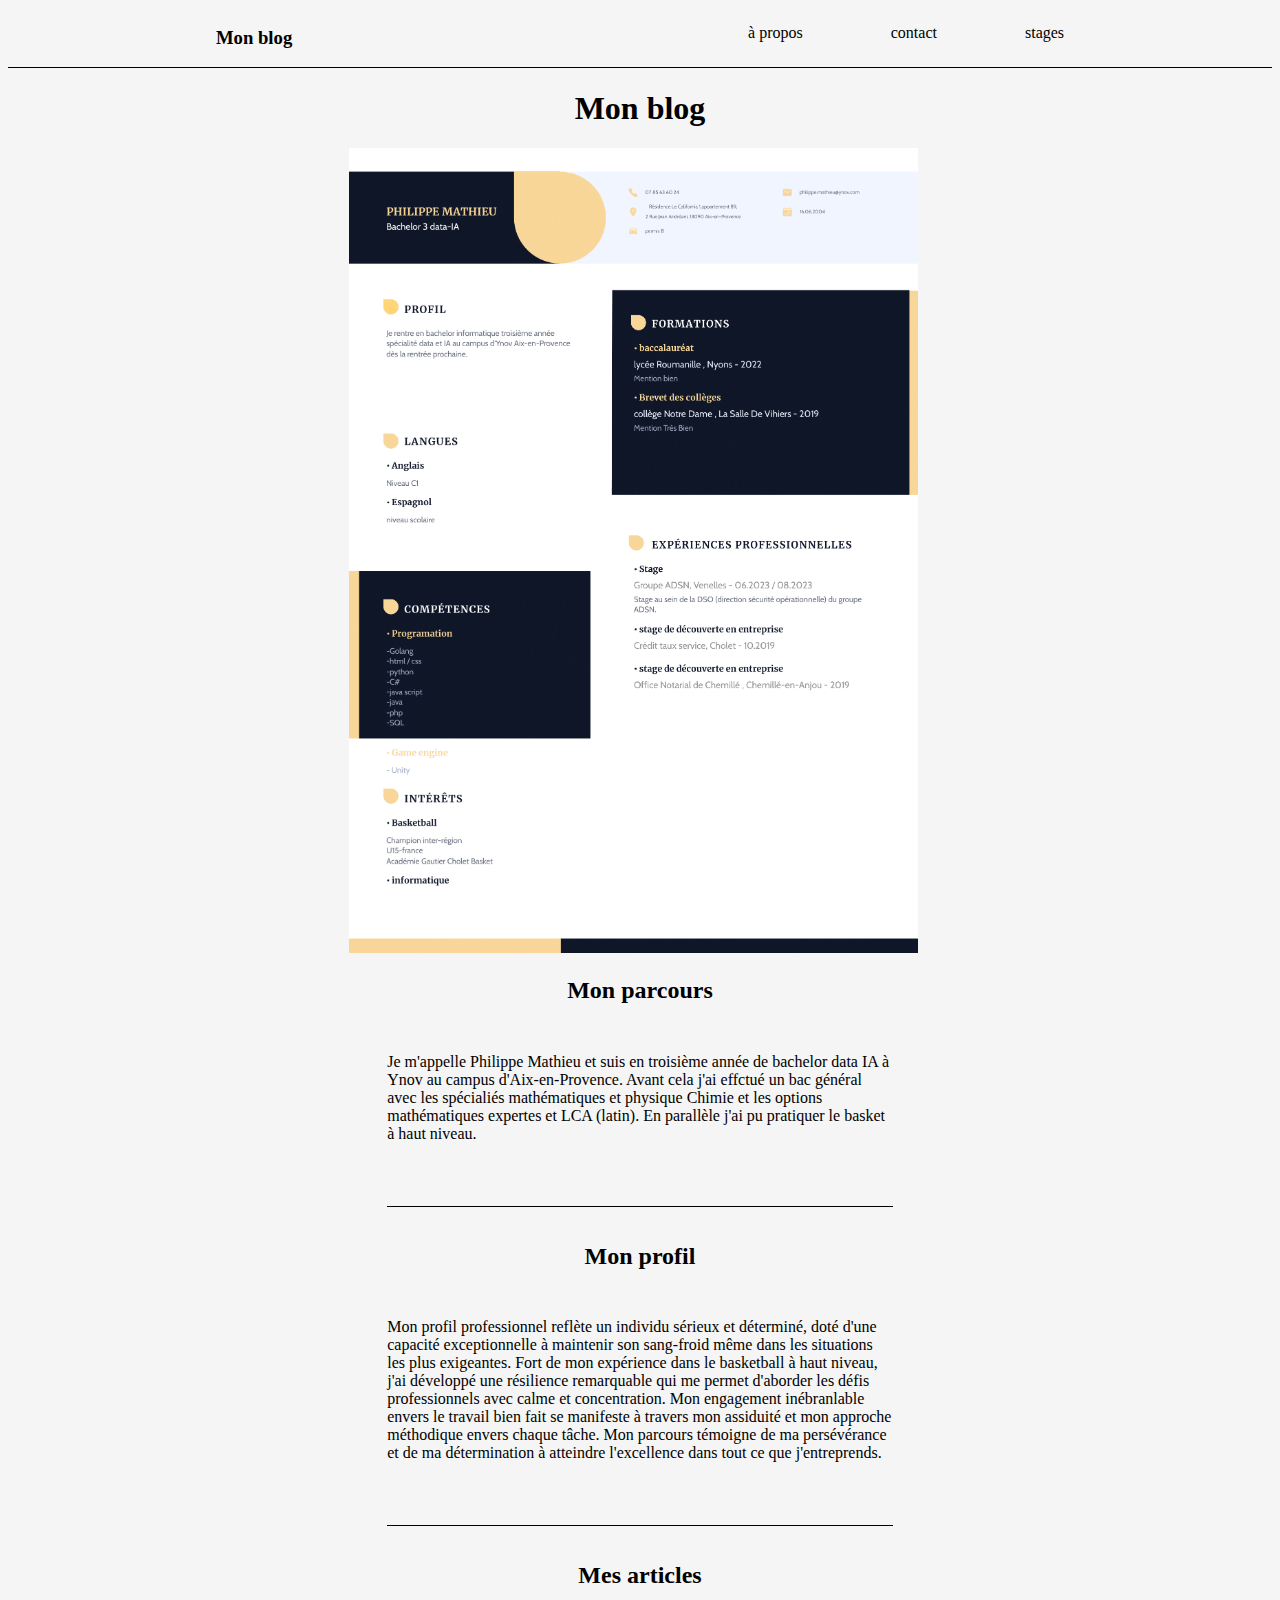
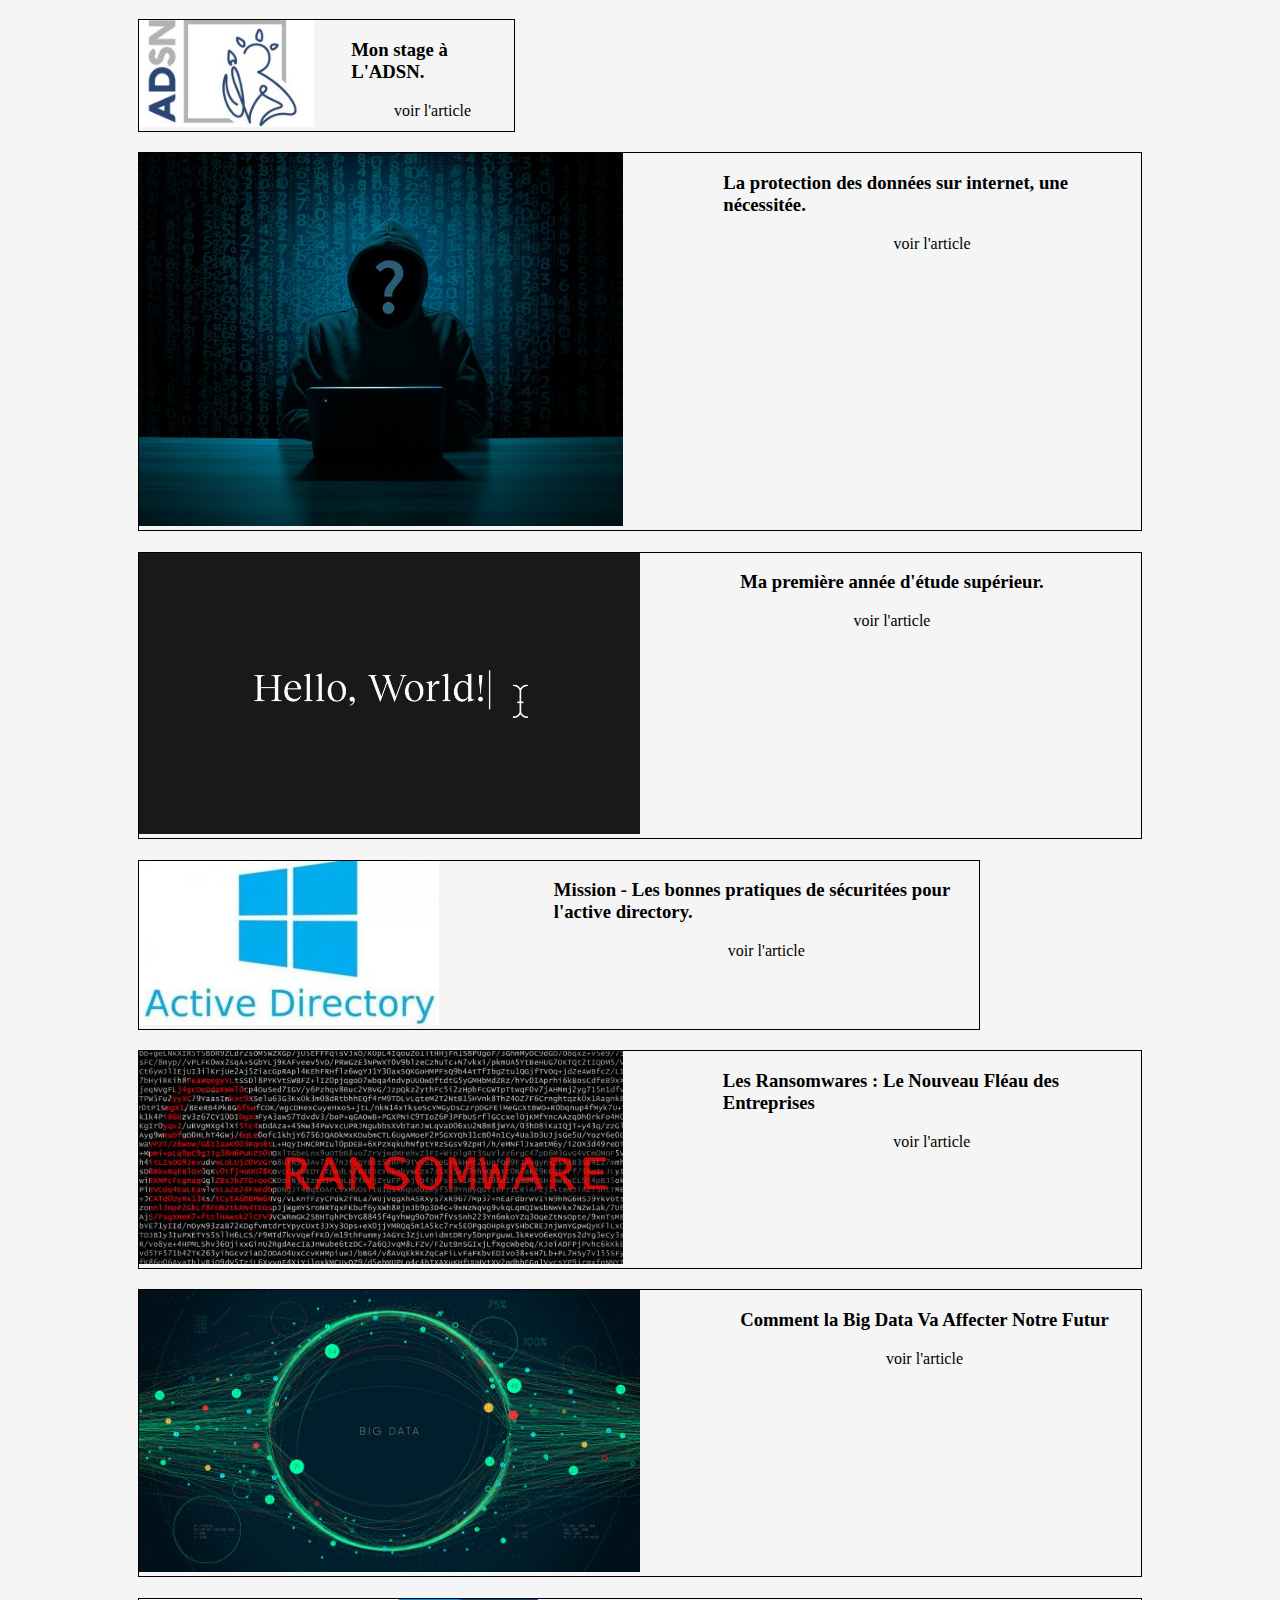
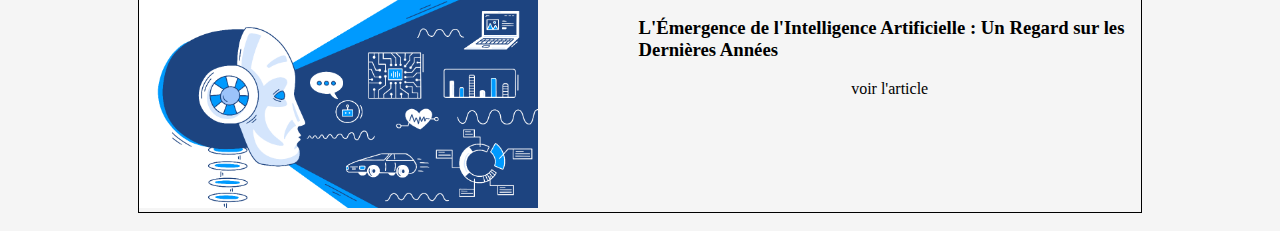
<file: index.html>
<!DOCTYPE html>
<html lang="fr">
  <head>
    <meta charset="UTF-8" />
    <meta name="viewport" content="width=device-width, initial-scale=1.0" />
    <title>A propos</title>
    <link rel="stylesheet" href="style/style.css" />
  </head>
  <body>
    <header>
      <h3>Mon blog</h3>
      
      <ul class="header-menu">
        <li><a href="index.html">à propos</a></li>
        <li><a href="pages/contact.html">contact</a></li>
        <li><a href="pages/stages.html">stages</a></li>
      </ul>
      
    </header>
    <div class="content">
      <h1>Mon blog</h1>
      <div id="cv">
        <img src="img/cv2.png" alt="CV" />
      </div>
      <div id="parcours">
        <h2>Mon parcours</h2>
        <p>
          Je m'appelle Philippe Mathieu et suis en troisième année de bachelor data IA à
          Ynov au campus d'Aix-en-Provence. Avant cela j'ai effctué un bac
          général avec les spécialiés mathématiques et physique Chimie et les
          options mathématiques expertes et LCA (latin). En parallèle j'ai pu
          pratiquer le basket à haut niveau.
        </p>
      </div>
      <div id="profil">
        <h2>Mon profil</h2>
        <p>
          Mon profil professionnel reflète un individu sérieux et déterminé, doté d'une capacité exceptionnelle à maintenir son sang-froid même dans les situations les plus exigeantes. Fort de mon expérience dans le basketball à haut niveau, j'ai développé une résilience remarquable qui me permet d'aborder les défis professionnels avec calme et concentration. Mon engagement inébranlable envers le travail bien fait se manifeste à travers mon assiduité et mon approche méthodique envers chaque tâche. Mon parcours témoigne de ma persévérance et de ma détermination à atteindre l'excellence dans tout ce que j'entreprends.
        </p>
      </div>
      <h2>Mes articles</h2>
      <div id="articles">
        
        <div class="article">
          <div class="photo">
            <img src="img/adsn.jpg" alt="ADSN" />
          </div>
          <div class="art-text">
            <h3>Mon stage à L'ADSN.</h3>
            <a href="pages/ADSN.html">voir l'article</a>
          </div>
        </div>
      

      
        <div class="article">
          <div class="photo">
            <img src="img/hacker-3342696_640.jpg" alt="protection" />
          </div>
          <div class="art-text">
            <h3>La protection des données sur internet, une nécessitée.</h3>
            <a href="pages/Donnees.html">voir l'article</a>
          </div>
        </div>
      

      
        <div class="article">
          <div class="photo">
            <img src="img/hello-world-feat.png" alt="hello world">
          </div>
          <div class="art-text">
            <h3>Ma première année d'étude supérieur.</h3>
            <a href="pages/annee.html">voir l'article</a>
          </div>
        </div>
      

      
        <div class="article">
          <div class="photo">
            <img src="img/logo-active-directory-1-300x164.jpg" alt="ad">
          </div>
          <div class="art-text">
            <h3>Mission - Les bonnes pratiques de sécuritées pour l'active directory.</h3>
            <a href="pages/AD.html">voir l'article</a>
          </div>
        </div>
      

      
        <div class="article">
          <div class="photo">
            <img src="img/Ransomware-graphic-from-Getty-FEATURE-size-.jpg" alt="ransomware">
          </div>
          <div class="art-text">
            <h3>Les Ransomwares : Le Nouveau Fléau des Entreprises</h3>
            <a href="pages/ransomware.html">voir l'article</a>
          </div>
        </div>
      
        <div class="article">
          <div class="photo">
            <img src="img/big-data.jpg" alt="big data">
          </div>
          <div class="art-text">
            <h3>Comment la Big Data Va Affecter Notre Futur</h3>
            <a href="pages/bigData.html">voir l'article</a>
          </div>
        </div>

        <div class="article">
          <div class="photo">
            <img src="img/AI-featured.png" alt="IA">
          </div>
          <div class="art-text">
            <h3>L'Émergence de l'Intelligence Artificielle : Un Regard sur les Dernières Années</h3>
            <a href="pages/ia.html">voir l'article</a>
          </div>
        </div>

    </div>
    
  </body>
</html>
</file>
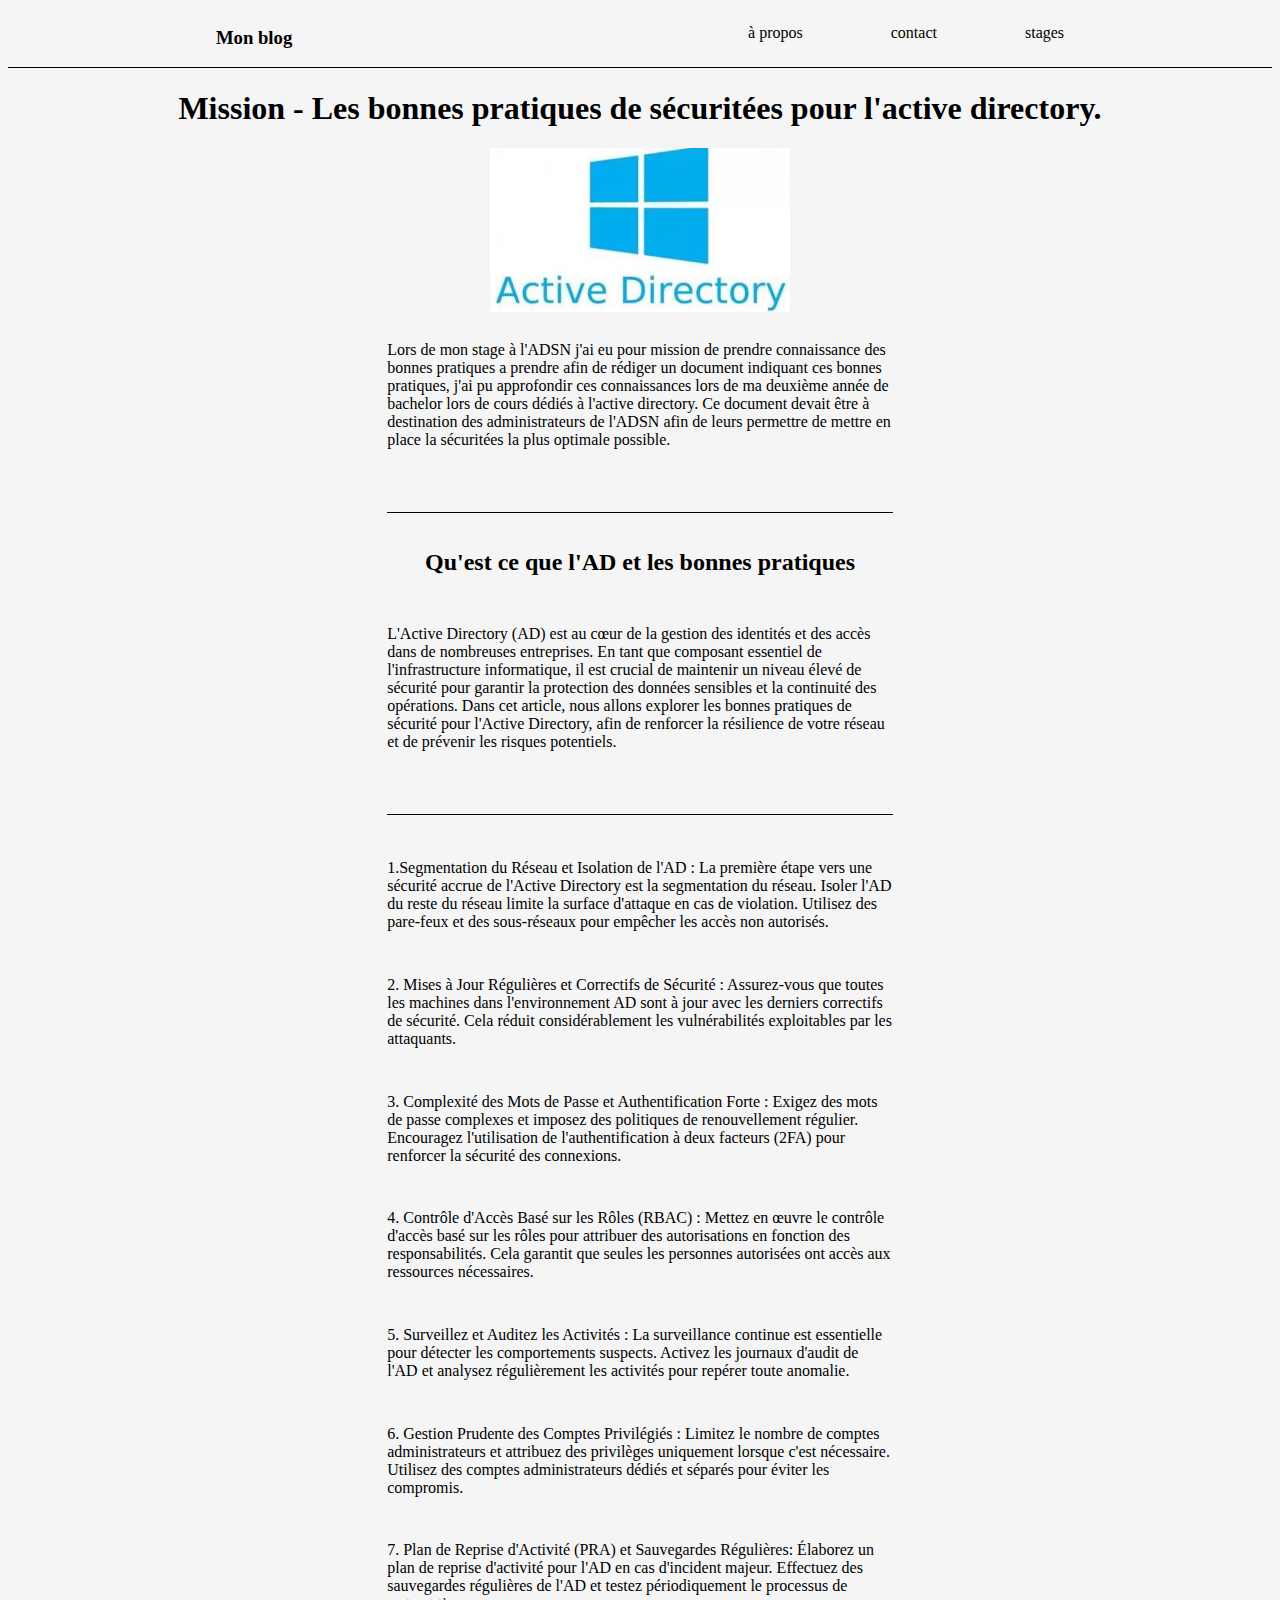
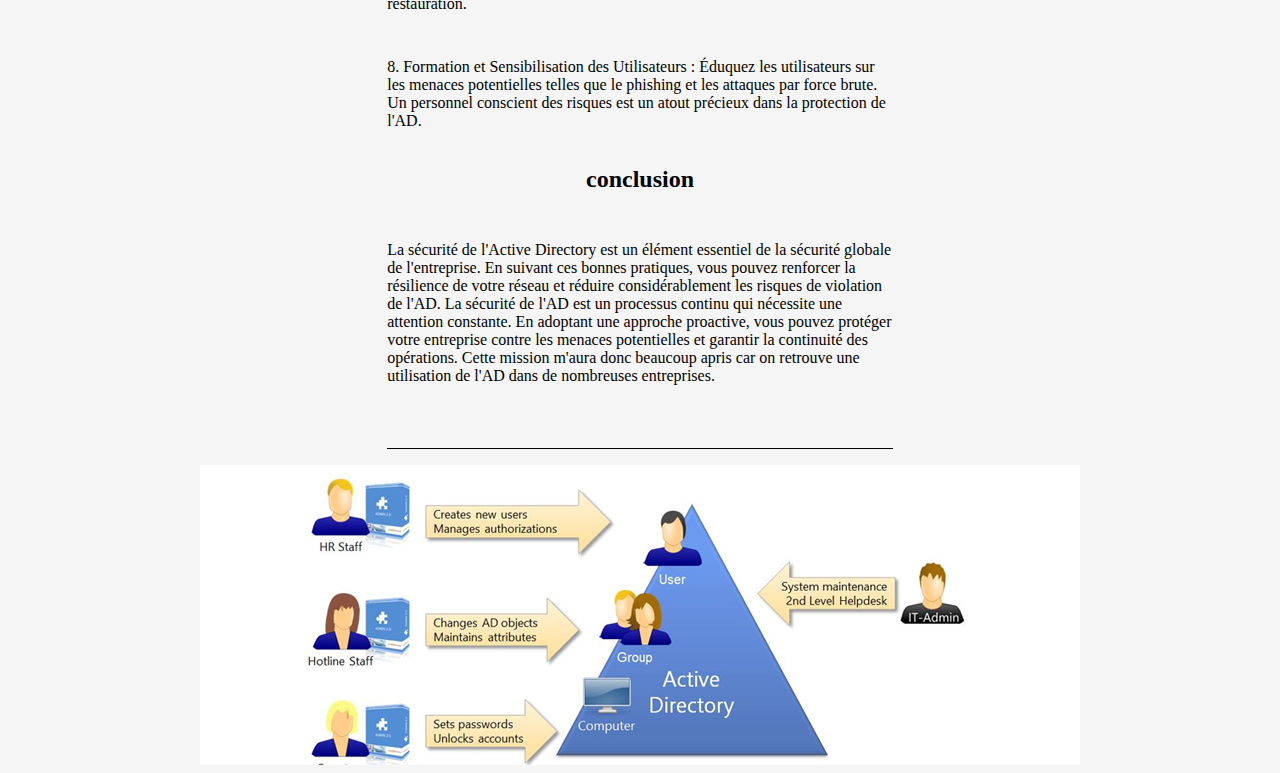
<file: pages/AD.html>
<!DOCTYPE html>
<html lang="fr">
<head>
    <meta charset="UTF-8">
    <meta name="viewport" content="width=device-width, initial-scale=1.0">
    <title>AD</title>
    <link rel="stylesheet" href="../style/style.css">
</head>
<body>
    <header>
        <h3>Mon blog</h3>
        
        <ul class="header-menu">
          <li><a href="../index.html">à propos</a></li>
          <li><a href="contact.html">contact</a></li>
          <li><a href="stages.html">stages</a></li>
        </ul>
        
      </header>
      <div class="content">
        <h1>Mission - Les bonnes pratiques de sécuritées pour l'active directory.</h1>
        <img src="../img/logo-active-directory-1-300x164.jpg" alt="logo">
        <p>Lors de mon stage à l'ADSN j'ai eu pour mission de prendre connaissance des bonnes pratiques a prendre afin de rédiger un document 
            indiquant ces bonnes pratiques, j'ai pu approfondir ces connaissances lors de ma deuxième année de bachelor lors de cours dédiés à l'active directory. Ce document devait être à destination des administrateurs de l'ADSN afin de leurs permettre de mettre en place la sécuritées la plus optimale possible.
        </p>
        <h2>Qu'est ce que l'AD et les bonnes pratiques</h2>
        <p>L'Active Directory (AD) est au cœur de la gestion des identités et des accès dans de nombreuses entreprises. En tant que composant essentiel de l'infrastructure informatique, il est crucial de maintenir un niveau élevé de sécurité pour garantir la protection des données sensibles et la continuité des opérations. Dans cet article, nous allons explorer les bonnes pratiques de sécurité pour l'Active Directory, afin de renforcer la résilience de votre réseau et de prévenir les risques potentiels.</p>
        <div class="list">
            <p>1.Segmentation du Réseau et Isolation de l'AD : La première étape vers une sécurité accrue de l'Active Directory est la segmentation du réseau. Isoler l'AD du reste du réseau limite la surface d'attaque en cas de violation. Utilisez des pare-feux et des sous-réseaux pour empêcher les accès non autorisés.</p>
            <p>2. Mises à Jour Régulières et Correctifs de Sécurité : Assurez-vous que toutes les machines dans l'environnement AD sont à jour avec les derniers correctifs de sécurité. Cela réduit considérablement les vulnérabilités exploitables par les attaquants.</p>
            <p>3. Complexité des Mots de Passe et Authentification Forte : Exigez des mots de passe complexes et imposez des politiques de renouvellement régulier. Encouragez l'utilisation de l'authentification à deux facteurs (2FA) pour renforcer la sécurité des connexions.</p>
            <p>4. Contrôle d'Accès Basé sur les Rôles (RBAC) : Mettez en œuvre le contrôle d'accès basé sur les rôles pour attribuer des autorisations en fonction des responsabilités. Cela garantit que seules les personnes autorisées ont accès aux ressources nécessaires.</p>
            <p>5. Surveillez et Auditez les Activités : La surveillance continue est essentielle pour détecter les comportements suspects. Activez les journaux d'audit de l'AD et analysez régulièrement les activités pour repérer toute anomalie.</p>
            <p>6. Gestion Prudente des Comptes Privilégiés : Limitez le nombre de comptes administrateurs et attribuez des privilèges uniquement lorsque c'est nécessaire. Utilisez des comptes administrateurs dédiés et séparés pour éviter les compromis.

            </p>
            <p>7. Plan de Reprise d'Activité (PRA) et Sauvegardes Régulières: Élaborez un plan de reprise d'activité pour l'AD en cas d'incident majeur. Effectuez des sauvegardes régulières de l'AD et testez périodiquement le processus de restauration.

            </p>
            <p>8. Formation et Sensibilisation des Utilisateurs : Éduquez les utilisateurs sur les menaces potentielles telles que le phishing et les attaques par force brute. Un personnel conscient des risques est un atout précieux dans la protection de l'AD.</p>
        </div>
        <h2>conclusion</h2>
        <p>La sécurité de l'Active Directory est un élément essentiel de la sécurité globale de l'entreprise. En suivant ces bonnes pratiques, vous pouvez renforcer la résilience de votre réseau et réduire considérablement les risques de violation de l'AD. La sécurité de l'AD est un processus continu qui nécessite une attention constante. En adoptant une approche proactive, vous pouvez protéger votre entreprise contre les menaces potentielles et garantir la continuité des opérations. Cette mission m'aura donc beaucoup apris car on retrouve une utilisation de l'AD dans de nombreuses entreprises.</p>
        <img src="../img/AD-schema.jpg" alt="schema">
      </div>
</body>
</html>
</file>
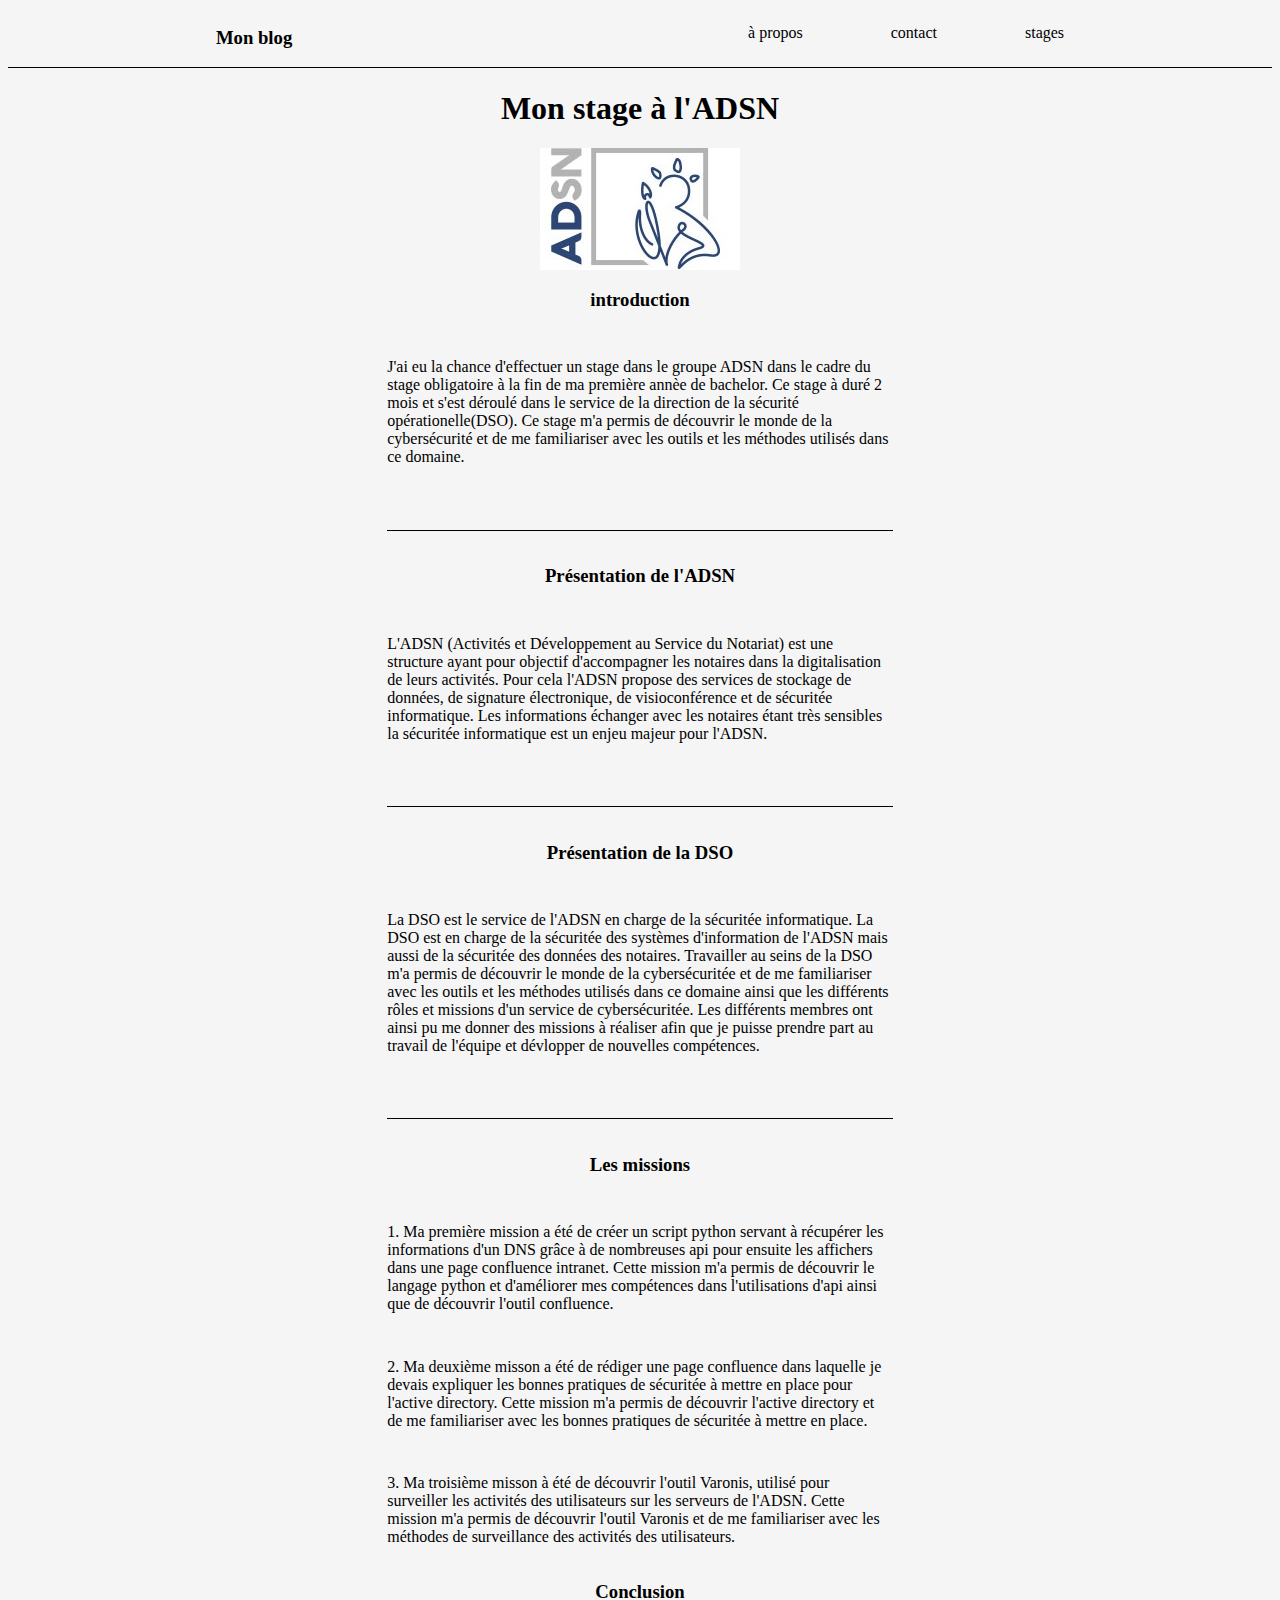
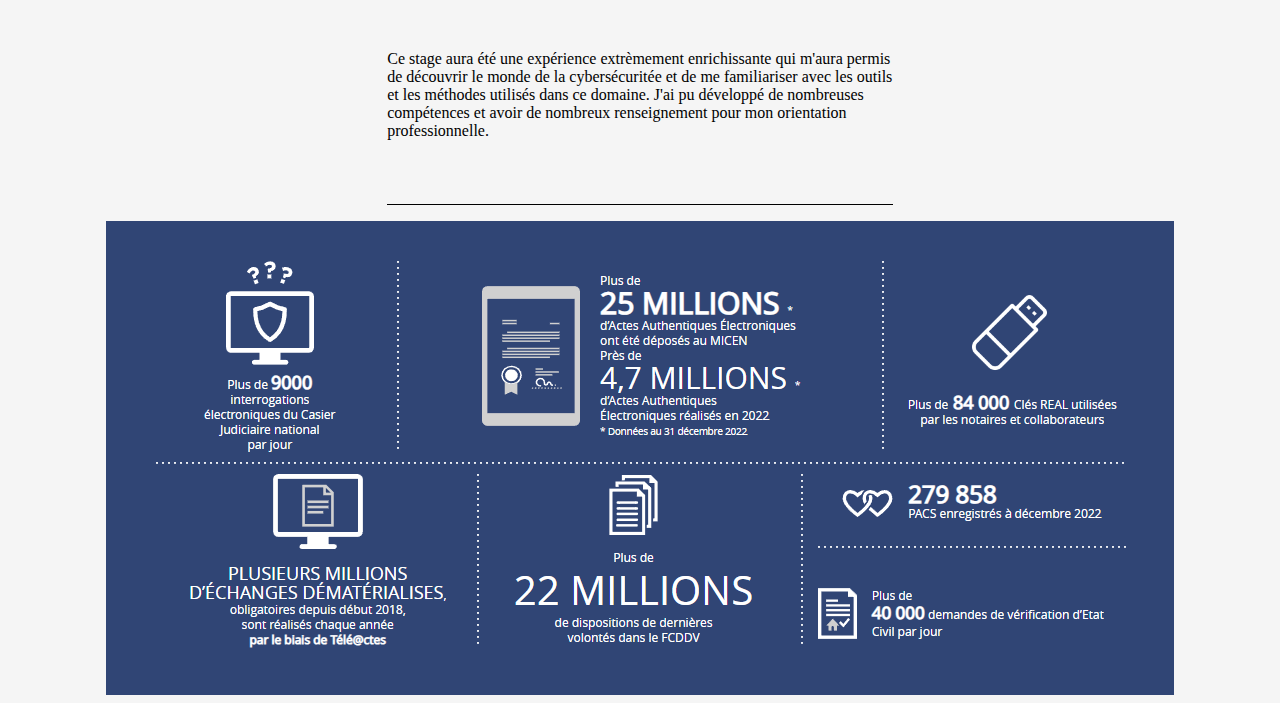
<file: pages/ADSN.html>
<!DOCTYPE html>
<html lang="fr">
<head>
    <meta charset="UTF-8">
    <meta name="viewport" content="width=device-width, initial-scale=1.0">
    <link rel="stylesheet" href="../style/style.css">
    <title>ADSN</title>
</head>
<body>
    <header>
        <h3>Mon blog</h3>
        
        <ul class="header-menu">
          <li><a href="../index.html">à propos</a></li>
          <li><a href="contact.html">contact</a></li>
          <li><a href="stages.html">stages</a></li>
        </ul>
        
      </header>
      <div class="content">
        <h1>Mon stage à l'ADSN</h1>
        <img src="../img/adsn.jpg" alt="">
        <h3>introduction</h3>
        <p>J'ai eu la chance d'effectuer un stage dans le groupe ADSN dans le cadre du stage obligatoire à la fin 
            de ma première annèe de bachelor. Ce stage à duré 2 mois et s'est déroulé dans le service de la direction de la sécurité opérationelle(DSO).
            Ce stage m'a permis de découvrir le monde de la cybersécurité et de me familiariser avec les outils et les méthodes utilisés dans ce domaine.
        </p>
        <h3>Présentation de l'ADSN</h3>
        <p>L'ADSN (Activités et Développement au Service du Notariat) est une structure ayant pour objectif d'accompagner les notaires dans la 
            digitalisation de leurs activités. Pour cela l'ADSN propose des services de stockage de données, de signature électronique, de visioconférence et de sécuritée informatique.
            Les informations échanger avec les notaires étant très sensibles la sécuritée informatique est un enjeu majeur pour l'ADSN. 
        </p>
        <h3>Présentation de la DSO</h3>
        <p>La DSO est le service de l'ADSN en charge de la sécuritée informatique. La DSO est en charge de la sécuritée des systèmes d'information de l'ADSN mais aussi de la sécuritée des données des notaires.
            Travailler au seins de la DSO m'a permis de découvrir le monde de la cybersécuritée et de me familiariser avec les outils et les méthodes utilisés dans ce domaine ainsi que les différents rôles et missions d'un service de cybersécuritée.
            Les différents membres ont ainsi pu me donner des missions à réaliser afin que je puisse prendre part au travail de l'équipe et dévlopper de nouvelles compétences.
        </p>  
        <h3>Les missions</h3> 
        <div class="list">
            <p>1. Ma première mission a été de créer un script python servant à récupérer les informations d'un DNS grâce à de nombreuses api pour ensuite les affichers dans une page confluence intranet.
                  Cette mission m'a permis de découvrir le langage python et d'améliorer mes compétences dans l'utilisations d'api ainsi que de découvrir l'outil confluence.
            </p>
            <p>
                2. Ma deuxième misson a été de rédiger une page confluence dans laquelle je devais expliquer les bonnes pratiques de sécuritée à mettre en place pour l'active directory.
                   Cette mission m'a permis de découvrir l'active directory et de me familiariser avec les bonnes pratiques de sécuritée à mettre en place.
            </p>
            <p>
                3. Ma troisième misson à été de découvrir l'outil Varonis, utilisé pour surveiller les activités des utilisateurs sur les serveurs de l'ADSN.
                   Cette mission m'a permis de découvrir l'outil Varonis et de me familiariser avec les méthodes de surveillance des activités des utilisateurs.
            </p>
        </div>
        <h3>Conclusion</h3>
        <p>
            Ce stage aura été une expérience extrèmement enrichissante qui m'aura permis de découvrir le monde de la cybersécuritée et de me familiariser avec les outils et les méthodes utilisés dans ce domaine.
            J'ai pu développé de nombreuses compétences et avoir de nombreux renseignement pour mon orientation professionnelle.
        </p>
        <img src="../img/Capture d'écran 2023-08-22 133058.png" alt="">
      </div>    
    
</body>
</html>
</file>
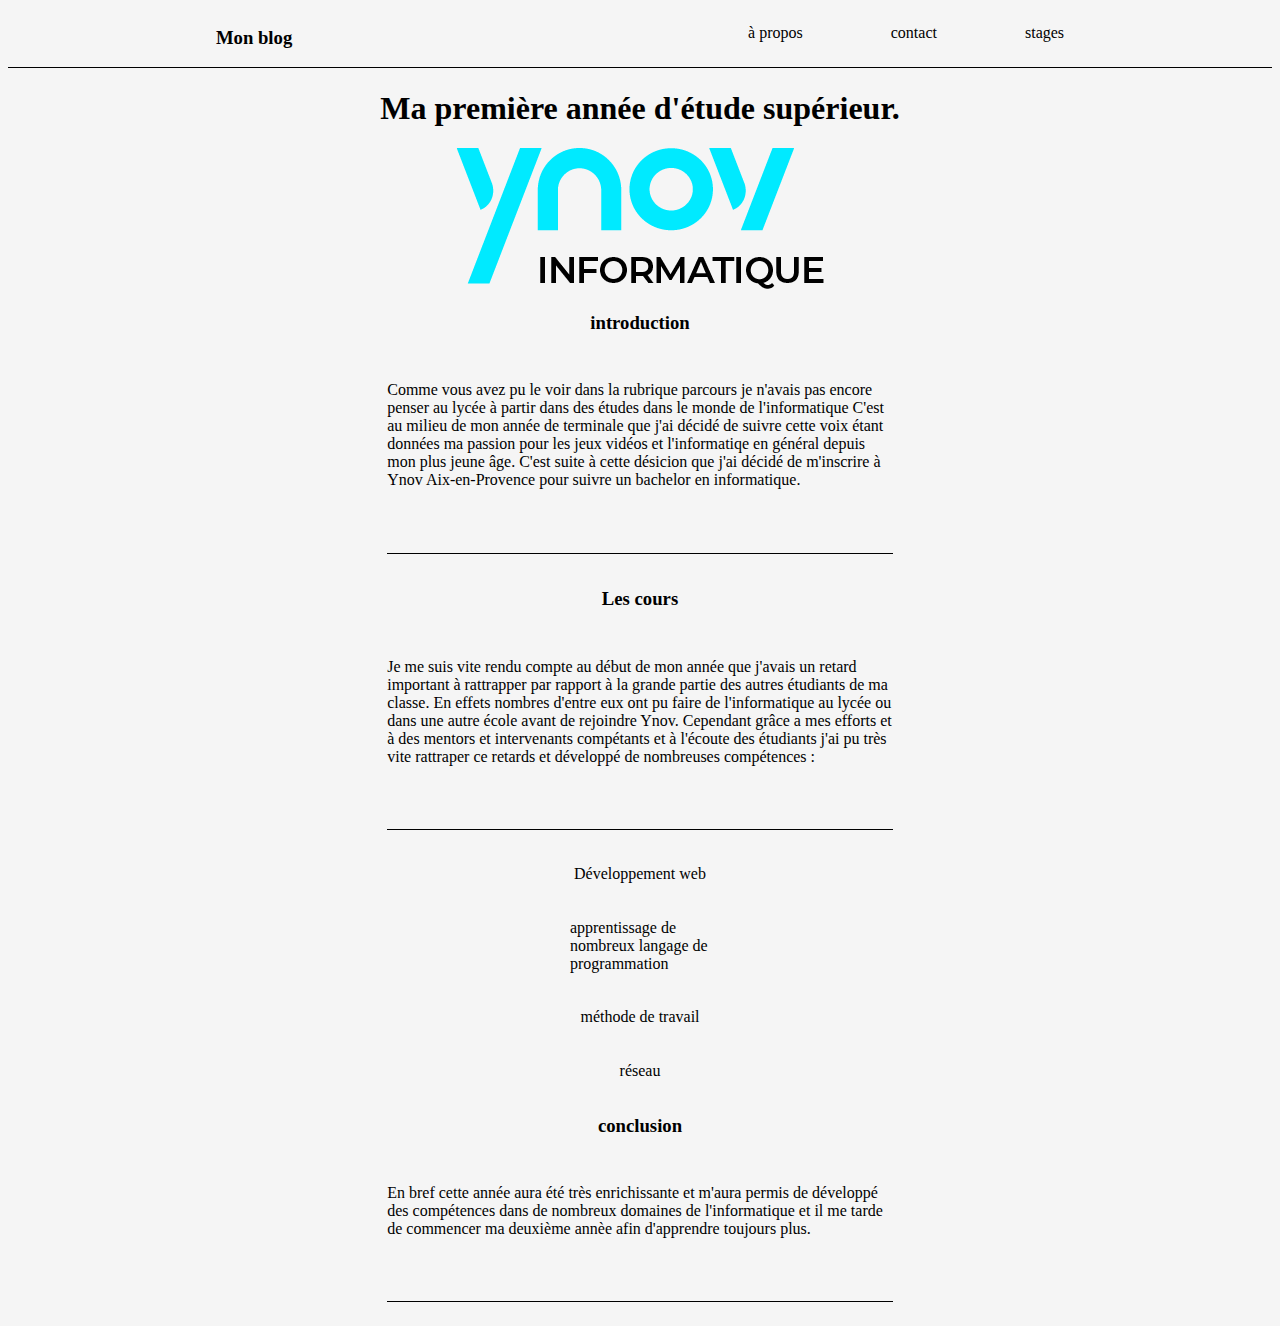
<file: pages/annee.html>
<!DOCTYPE html>
<html lang="fr">
<head>
    <meta charset="UTF-8">
    <meta name="viewport" content="width=device-width, initial-scale=1.0">
    <link rel="stylesheet" href="../style/style.css">
    <title>1ere annèe</title>
</head>
<body>
    <header>
        <h3>Mon blog</h3>
        
        <ul class="header-menu">
          <li><a href="../index.html">à propos</a></li>
          <li><a href="contact.html">contact</a></li>
          <li><a href="stages.html">stages</a></li>
        </ul>
        
      </header>
      <div class="content">
      <h1>Ma première année d'étude supérieur.</h1>
      <img src="../img/Informatique.png" alt="info">
      <h3>introduction</h3>
      <p>Comme vous avez pu le voir dans la rubrique parcours je n'avais pas encore penser au lycée à partir dans des études dans le monde de l'informatique 
            C'est au milieu de mon année de terminale que j'ai décidé de suivre cette voix étant données ma passion pour les jeux vidéos et l'informatiqe  en général depuis mon plus jeune âge.
            C'est suite à cette désicion que j'ai décidé de m'inscrire à Ynov Aix-en-Provence pour suivre un bachelor en informatique.        
        </p>
        <h3>Les cours</h3>
        <p>Je me suis vite rendu compte au début de mon année que j'avais un retard important à rattrapper par rapport à la grande partie des autres étudiants de ma classe. En effets nombres d'entre eux ont pu faire de l'informatique au lycée ou dans une autre école avant de rejoindre Ynov. 
            Cependant grâce a mes efforts et à des mentors et intervenants compétants et à l'écoute des étudiants j'ai pu très vite rattraper ce retards et développé de nombreuses compétences :</p>
            <div class="list">
                <p>Développement web</p>
                <p>apprentissage de nombreux langage de programmation</p>
                <p>méthode de travail</p>
                <p>réseau</p>
            </div>

        <h3>conclusion</h3>
        <p>En bref cette année aura été très enrichissante et m'aura permis de développé des compétences dans de nombreux domaines de l'informatique 
        et il me tarde de commencer ma deuxième annèe afin d'apprendre toujours plus.
        </p>
        
      </div>
</body>
</html>
</file>
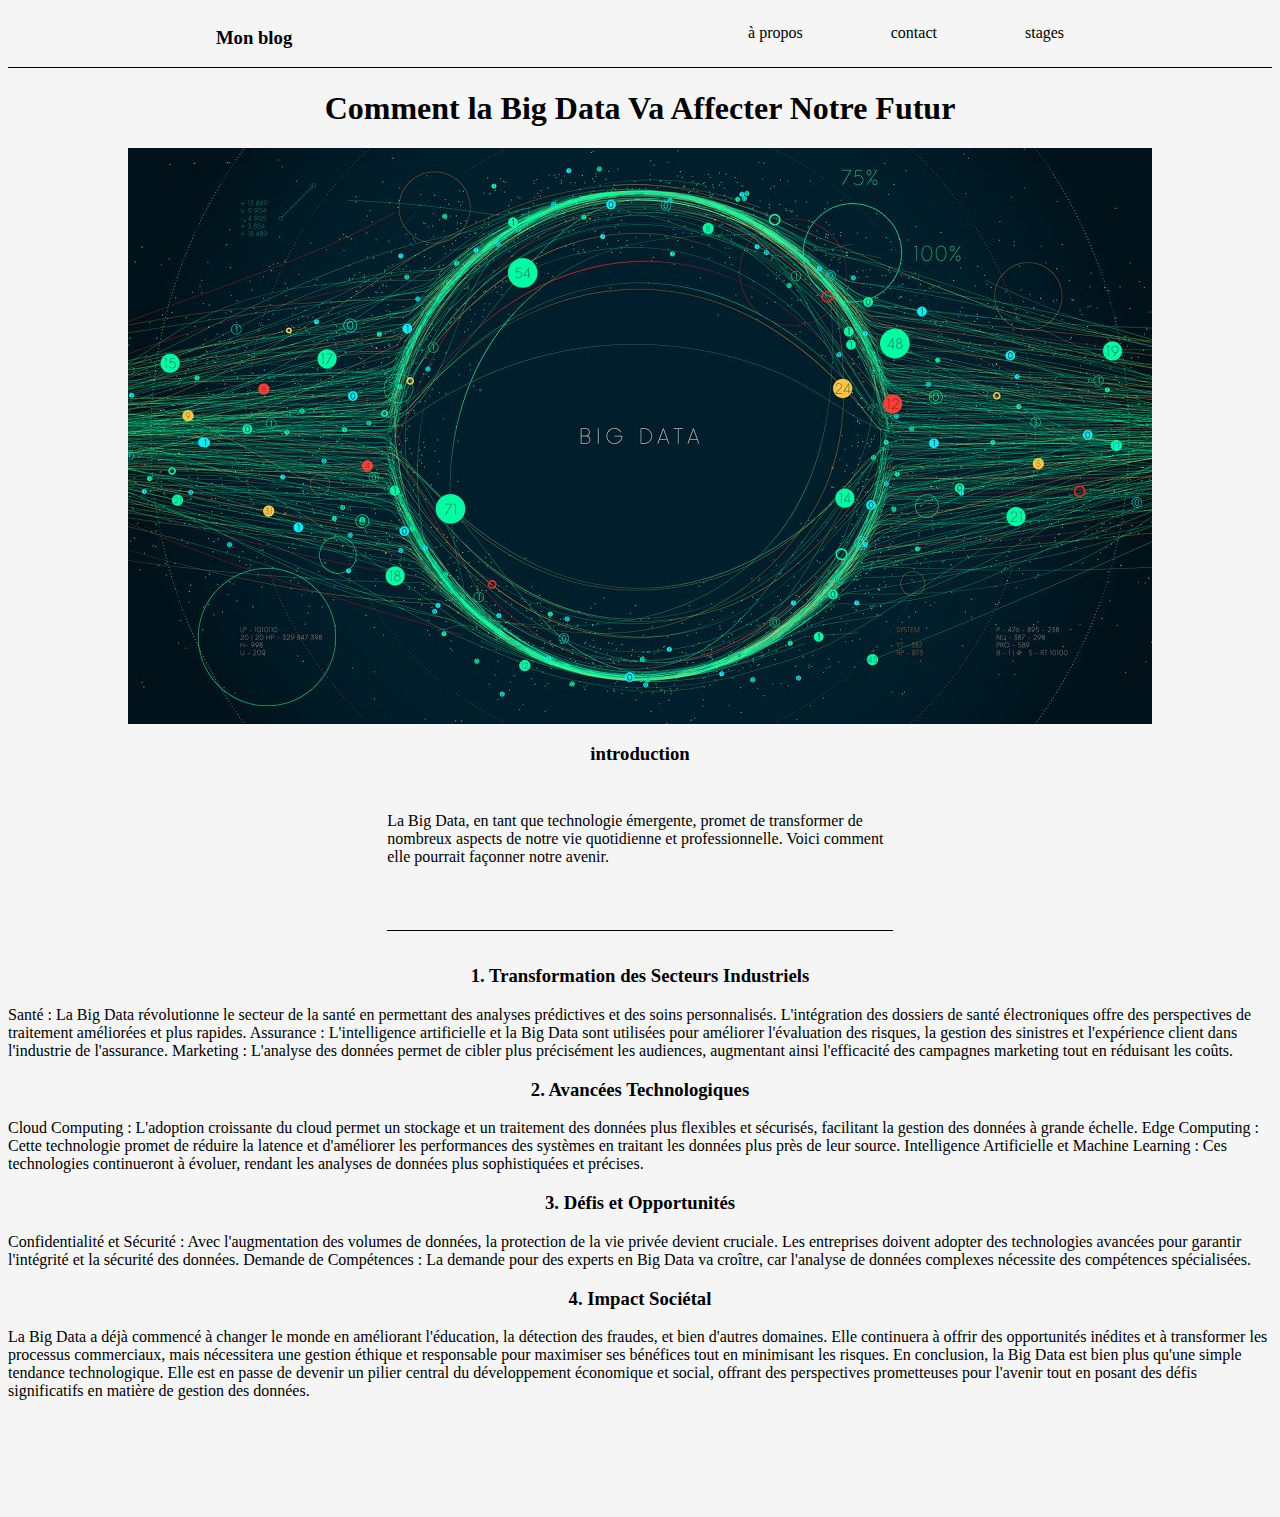
<file: pages/bigData.html>
<!DOCTYPE html>
<html lang="fr">
    <head>
        <meta charset="UTF-8">
        <meta name="viewport" content="width=device-width, initial-scale=1.0">
        <link rel="stylesheet" href="../style/style.css">
        <title>1ere annèe</title>
    </head>
<body>
    <header>
        <h3>Mon blog</h3>
        
        <ul class="header-menu">
          <li><a href="../index.html">à propos</a></li>
          <li><a href="contact.html">contact</a></li>
          <li><a href="stages.html">stages</a></li>
        </ul>
        
      </header>
      <div class="content">
      <h1>Comment la Big Data Va Affecter Notre Futur</h1>
      <img src="../img/big-data.jpg" alt="info">
      <h3>introduction</h3>
      <p>
        La Big Data, en tant que technologie émergente, promet de transformer de nombreux aspects de notre vie quotidienne et professionnelle. Voici comment elle pourrait façonner notre avenir.
        <h3>1. Transformation des Secteurs Industriels</h3>
        Santé : La Big Data révolutionne le secteur de la santé en permettant des analyses prédictives et des soins personnalisés. L'intégration des dossiers de santé électroniques offre des perspectives de traitement améliorées et plus rapides.
        Assurance : L'intelligence artificielle et la Big Data sont utilisées pour améliorer l'évaluation des risques, la gestion des sinistres et l'expérience client dans l'industrie de l'assurance.
        Marketing : L'analyse des données permet de cibler plus précisément les audiences, augmentant ainsi l'efficacité des campagnes marketing tout en réduisant les coûts.
        <h3>2. Avancées Technologiques</h3>
        Cloud Computing : L'adoption croissante du cloud permet un stockage et un traitement des données plus flexibles et sécurisés, facilitant la gestion des données à grande échelle.
        Edge Computing : Cette technologie promet de réduire la latence et d'améliorer les performances des systèmes en traitant les données plus près de leur source.
        Intelligence Artificielle et Machine Learning : Ces technologies continueront à évoluer, rendant les analyses de données plus sophistiquées et précises.
        <h3>3. Défis et Opportunités</h3>
        Confidentialité et Sécurité : Avec l'augmentation des volumes de données, la protection de la vie privée devient cruciale. Les entreprises doivent adopter des technologies avancées pour garantir l'intégrité et la sécurité des données.
        Demande de Compétences : La demande pour des experts en Big Data va croître, car l'analyse de données complexes nécessite des compétences spécialisées.
        <h3>4. Impact Sociétal</h3>
        La Big Data a déjà commencé à changer le monde en améliorant l'éducation, la détection des fraudes, et bien d'autres domaines. Elle continuera à offrir des opportunités inédites et à transformer les processus commerciaux, mais nécessitera une gestion éthique et responsable pour maximiser ses bénéfices tout en minimisant les risques.
        En conclusion, la Big Data est bien plus qu'une simple tendance technologique. Elle est en passe de devenir un pilier central du développement économique et social, offrant des perspectives prometteuses pour l'avenir tout en posant des défis significatifs en matière de gestion des données.
      </p>
        
      </div>
</body>
</html>
</file>
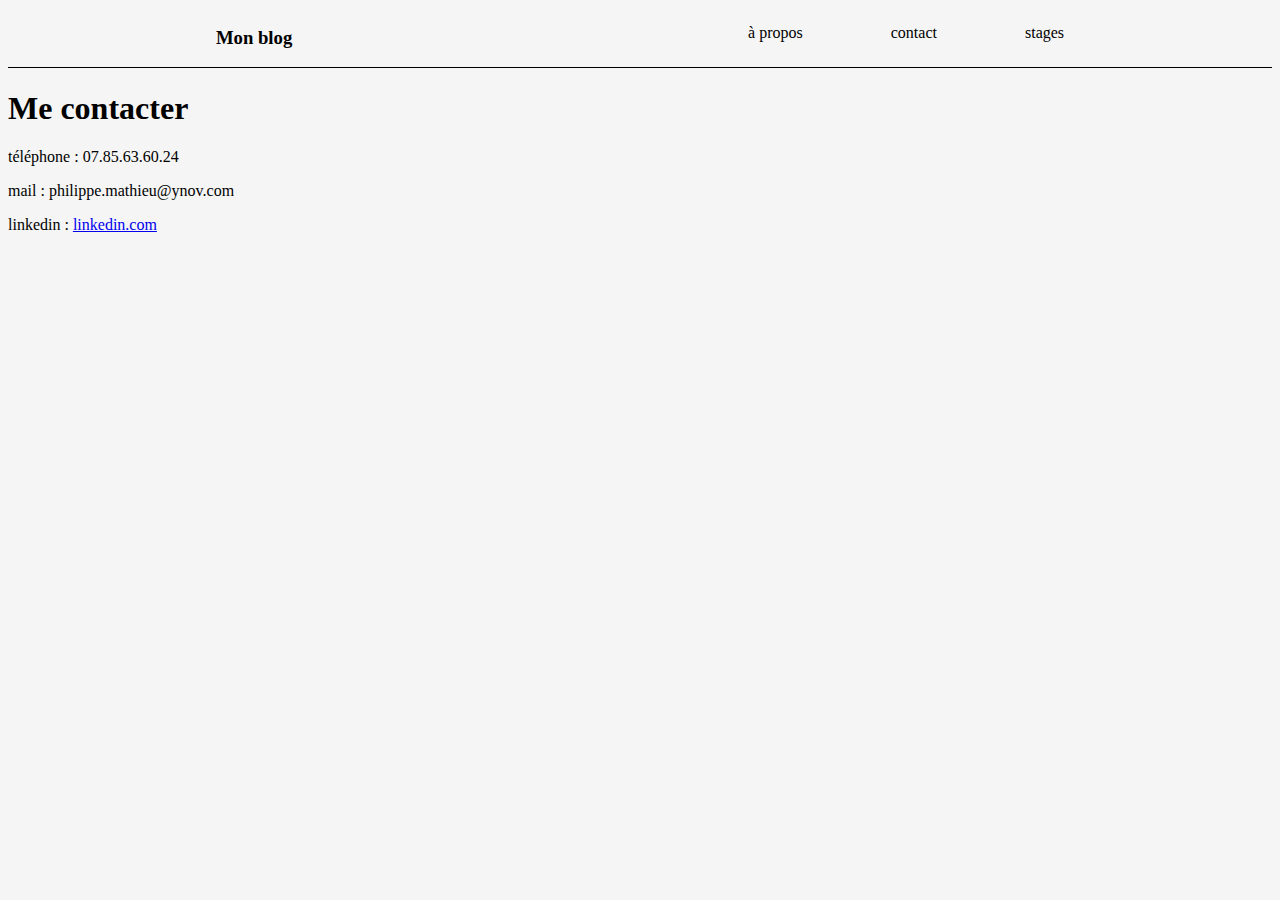
<file: pages/contact.html>
<!DOCTYPE html>
<html lang="fr">
<head>
    <meta charset="UTF-8">
    <meta name="viewport" content="width=device-width, initial-scale=1.0">
    <link rel="stylesheet" href="../style/style.css">
    <title>contact</title>
</head>
<body>
    <header>
        <h3>Mon blog</h3>
        
        <ul class="header-menu">
          <li><a href="../index.html">à propos</a></li>
          <li><a href="contact.html">contact</a></li>
          <li><a href="stages.html">stages</a></li>
        </ul>
        
      </header>
      <h1>Me contacter</h1>
      <div id="contacts">
        <p>téléphone : 07.85.63.60.24</p>
        <p>mail : philippe.mathieu@ynov.com</p>
        <p>linkedin : <a href="https://www.linkedin.com/in/philippe-mathieu-89b35924b/">linkedin.com</a></p>

      </div>
</body>
</html>
</file>
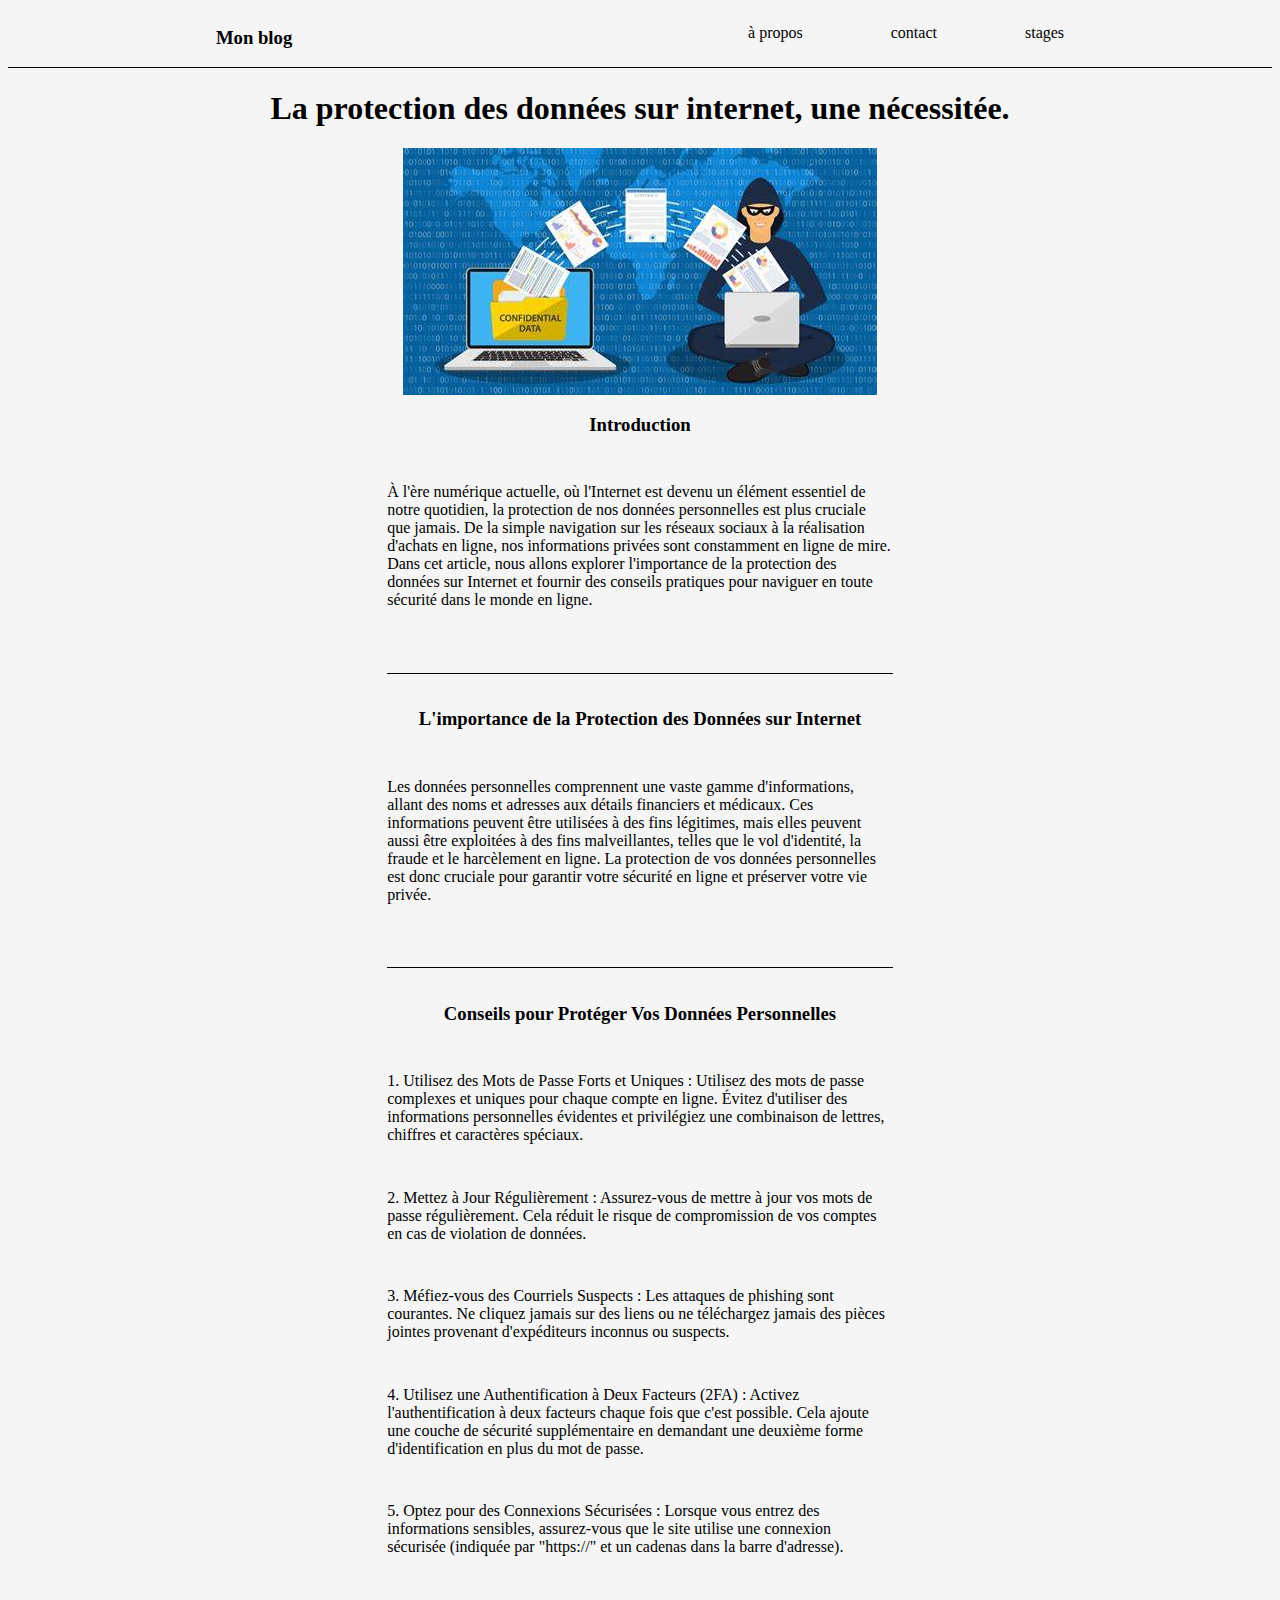
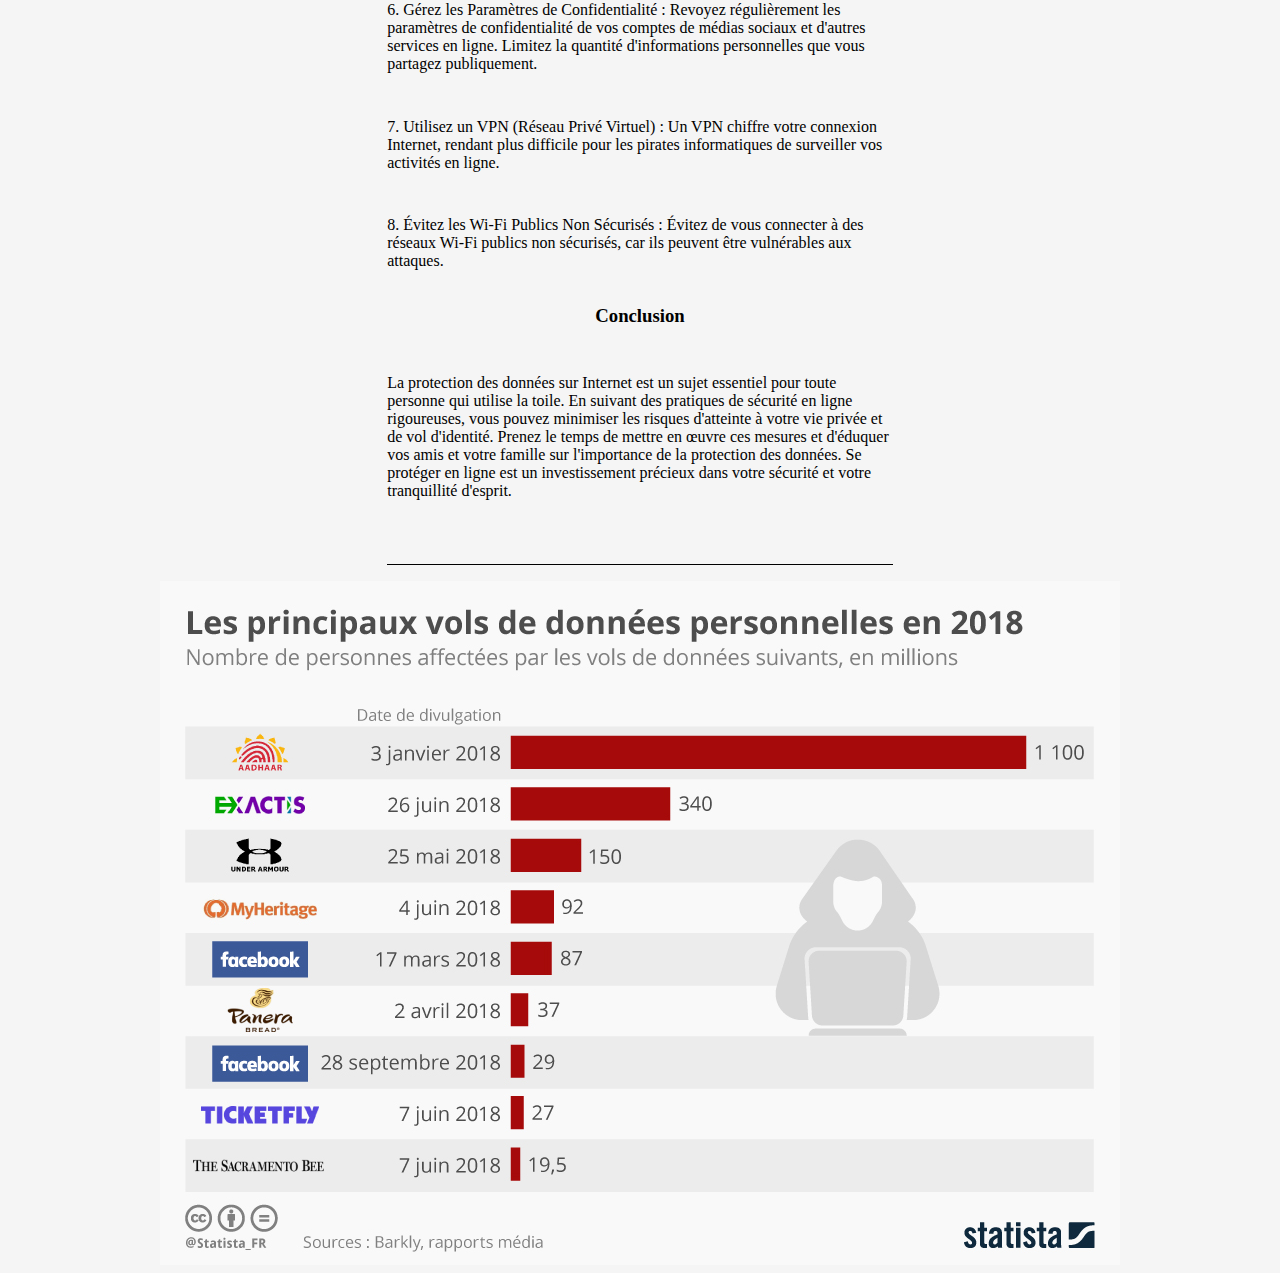
<file: pages/Donnees.html>
<!DOCTYPE html>
<html lang="fr">
<head>
    <meta charset="UTF-8">
    <meta name="viewport" content="width=device-width, initial-scale=1.0">
    <link rel="stylesheet" href="../style/style.css">
    <title>protection</title>
</head>
<body>
    <header>
        <h3>Mon blog</h3>
        
        <ul class="header-menu">
          <li><a href="../index.html">à propos</a></li>
          <li><a href="contact.html">contact</a></li>
          <li><a href="stages.html">stages</a></li>
        </ul>
        
      </header>
      <div class="content">
        <h1>La protection des données sur internet, une nécessitée.</h1>
        <img src="../img/vol.jpeg" alt="vol">
        <h3>Introduction</h3>
        <p>
            À l'ère numérique actuelle, où l'Internet est devenu un élément essentiel de notre quotidien, la protection de nos données personnelles est plus cruciale que jamais. De la simple navigation sur les réseaux sociaux à la réalisation d'achats en ligne, nos informations privées sont constamment en ligne de mire. Dans cet article, nous allons explorer l'importance de la protection des données sur Internet et fournir des conseils pratiques pour naviguer en toute sécurité dans le monde en ligne.
        </p>
        <h3>L'importance de la Protection des Données sur Internet</h3>
        <p>
            Les données personnelles comprennent une vaste gamme d'informations, allant des noms et adresses aux détails financiers et médicaux. Ces informations peuvent être utilisées à des fins légitimes, mais elles peuvent aussi être exploitées à des fins malveillantes, telles que le vol d'identité, la fraude et le harcèlement en ligne. La protection de vos données personnelles est donc cruciale pour garantir votre sécurité en ligne et préserver votre vie privée.
        </p>
        <h3>Conseils pour Protéger Vos Données Personnelles</h3>
        <div class="list">
            <p>1. Utilisez des Mots de Passe Forts et Uniques : Utilisez des mots de passe complexes et uniques pour chaque compte en ligne. Évitez d'utiliser des informations personnelles évidentes et privilégiez une combinaison de lettres, chiffres et caractères spéciaux.</p>
            <p>2. Mettez à Jour Régulièrement : Assurez-vous de mettre à jour vos mots de passe régulièrement. Cela réduit le risque de compromission de vos comptes en cas de violation de données.</p>
            <p>3. Méfiez-vous des Courriels Suspects : Les attaques de phishing sont courantes. Ne cliquez jamais sur des liens ou ne téléchargez jamais des pièces jointes provenant d'expéditeurs inconnus ou suspects.</p>
            <p>4. Utilisez une Authentification à Deux Facteurs (2FA) : Activez l'authentification à deux facteurs chaque fois que c'est possible. Cela ajoute une couche de sécurité supplémentaire en demandant une deuxième forme d'identification en plus du mot de passe.</p>
            <p>5. Optez pour des Connexions Sécurisées : Lorsque vous entrez des informations sensibles, assurez-vous que le site utilise une connexion sécurisée (indiquée par "https://" et un cadenas dans la barre d'adresse).</p>
            <p>6. Gérez les Paramètres de Confidentialité : Revoyez régulièrement les paramètres de confidentialité de vos comptes de médias sociaux et d'autres services en ligne. Limitez la quantité d'informations personnelles que vous partagez publiquement.</p>
            <p>7. Utilisez un VPN (Réseau Privé Virtuel) : Un VPN chiffre votre connexion Internet, rendant plus difficile pour les pirates informatiques de surveiller vos activités en ligne.</p>
            <p>8. Évitez les Wi-Fi Publics Non Sécurisés : Évitez de vous connecter à des réseaux Wi-Fi publics non sécurisés, car ils peuvent être vulnérables aux attaques.</p>
        </div>
        <h3>Conclusion</h3>
        <p>La protection des données sur Internet est un sujet essentiel pour toute personne qui utilise la toile. En suivant des pratiques de sécurité en ligne rigoureuses, vous pouvez minimiser les risques d'atteinte à votre vie privée et de vol d'identité. Prenez le temps de mettre en œuvre ces mesures et d'éduquer vos amis et votre famille sur l'importance de la protection des données. Se protéger en ligne est un investissement précieux dans votre sécurité et votre tranquillité d'esprit.</p>
        <img src="../img/vol-grph.jpeg" alt="graph">
    </div>
      
</body>
</html>
</file>
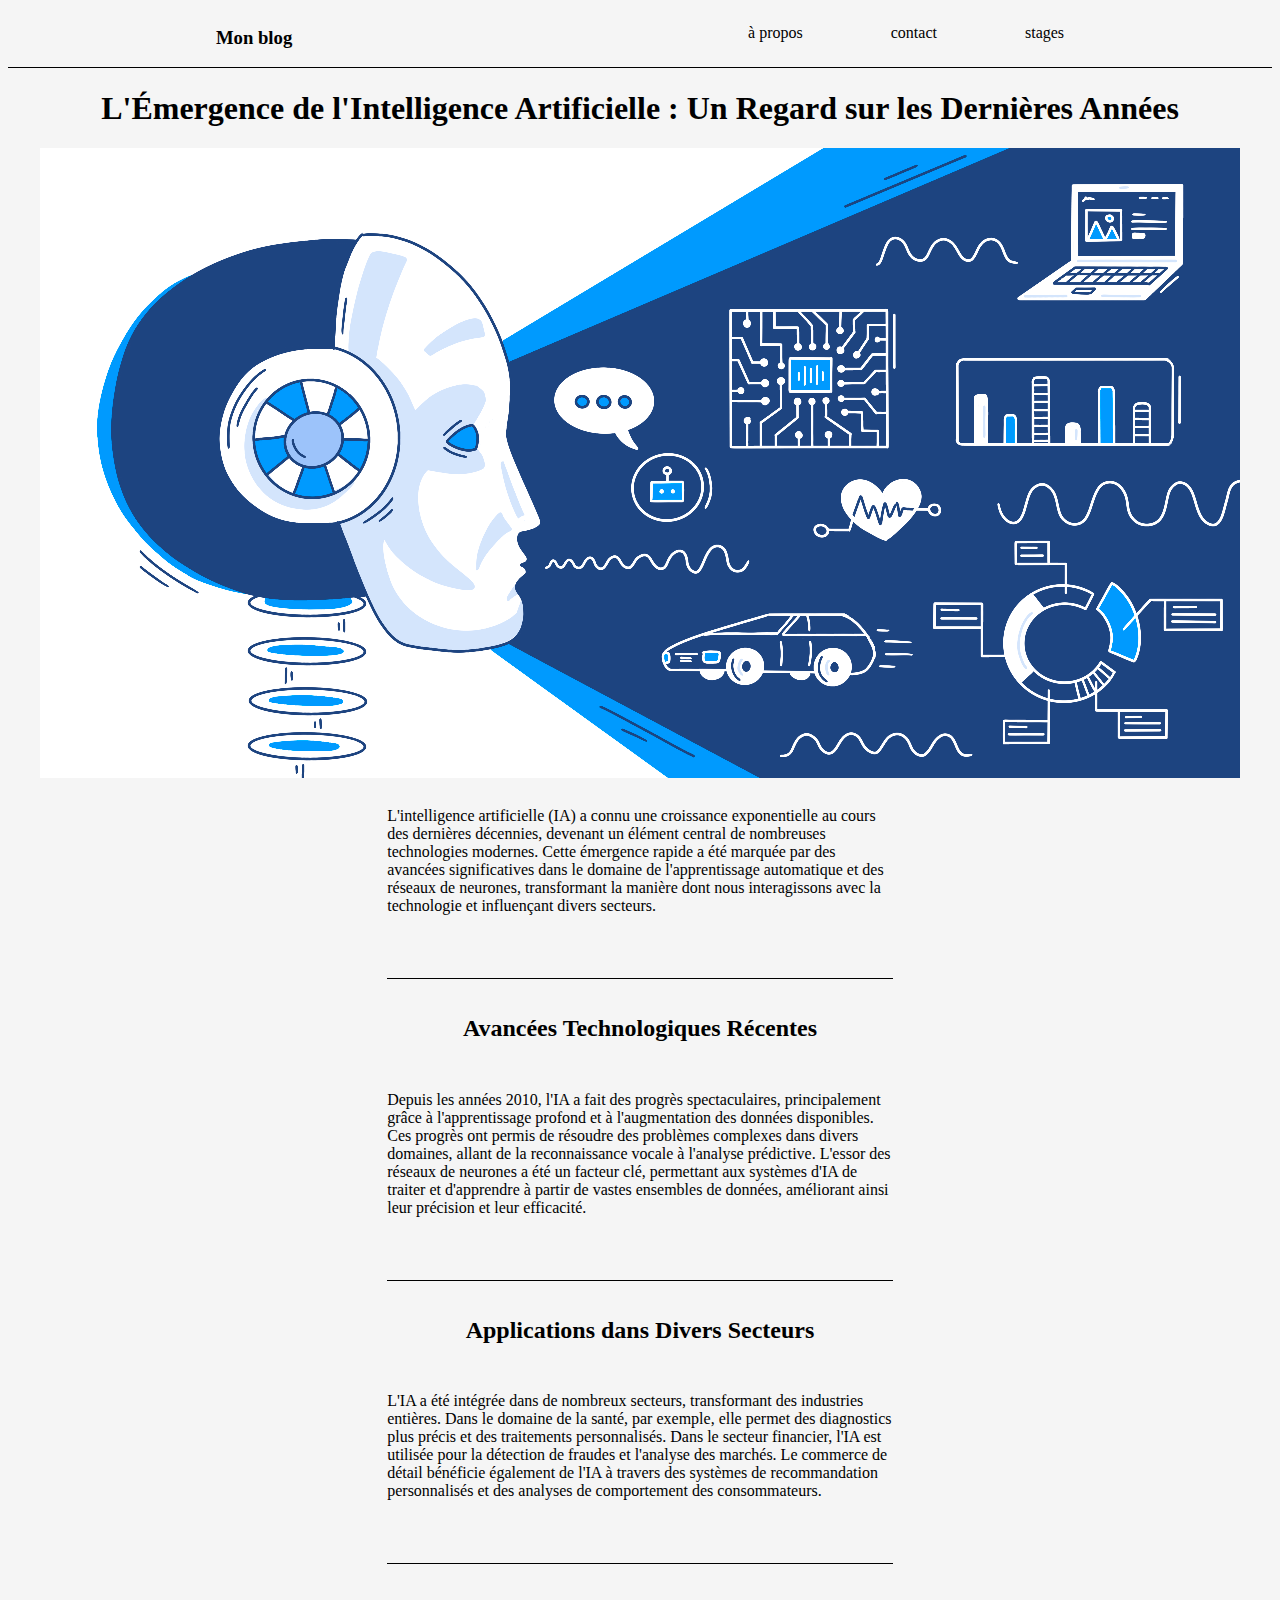
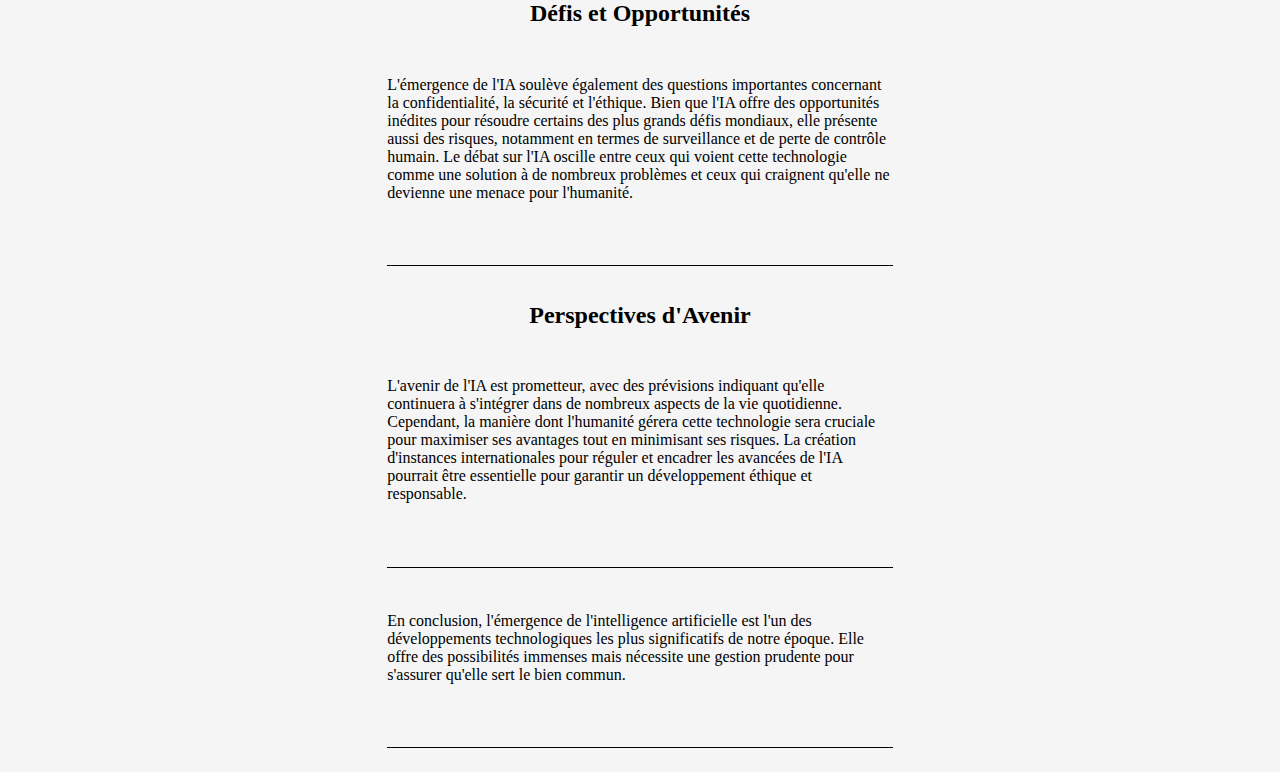
<file: pages/ia.html>
<!DOCTYPE html>
<html lang="fr">
    <head>
        <meta charset="UTF-8">
        <meta name="viewport" content="width=device-width, initial-scale=1.0">
        <link rel="stylesheet" href="../style/style.css">
        <title>1ere annèe</title>
    </head>
<body>
    <header>
        <h3>Mon blog</h3>
        
        <ul class="header-menu">
          <li><a href="../index.html">à propos</a></li>
          <li><a href="contact.html">contact</a></li>
          <li><a href="stages.html">stages</a></li>
        </ul>
        
      </header>
      <div class="content">
      <h1>L'Émergence de l'Intelligence Artificielle : Un Regard sur les Dernières Années</h1>
      <img src="../img/AI-featured.png" alt="info">
      
      <p>L'intelligence artificielle (IA) a connu une croissance exponentielle au cours des dernières décennies, devenant un élément central de nombreuses technologies modernes. Cette émergence rapide a été marquée par des avancées significatives dans le domaine de l'apprentissage automatique et des réseaux de neurones, transformant la manière dont nous interagissons avec la technologie et influençant divers secteurs.</p>
    
      <h2>Avancées Technologiques Récentes</h2>
      <p>Depuis les années 2010, l'IA a fait des progrès spectaculaires, principalement grâce à l'apprentissage profond et à l'augmentation des données disponibles. Ces progrès ont permis de résoudre des problèmes complexes dans divers domaines, allant de la reconnaissance vocale à l'analyse prédictive. L'essor des réseaux de neurones a été un facteur clé, permettant aux systèmes d'IA de traiter et d'apprendre à partir de vastes ensembles de données, améliorant ainsi leur précision et leur efficacité.</p>
      
      <h2>Applications dans Divers Secteurs</h2>
      <p>L'IA a été intégrée dans de nombreux secteurs, transformant des industries entières. Dans le domaine de la santé, par exemple, elle permet des diagnostics plus précis et des traitements personnalisés. Dans le secteur financier, l'IA est utilisée pour la détection de fraudes et l'analyse des marchés. Le commerce de détail bénéficie également de l'IA à travers des systèmes de recommandation personnalisés et des analyses de comportement des consommateurs.</p>
      
      <h2>Défis et Opportunités</h2>
      <p>L'émergence de l'IA soulève également des questions importantes concernant la confidentialité, la sécurité et l'éthique. Bien que l'IA offre des opportunités inédites pour résoudre certains des plus grands défis mondiaux, elle présente aussi des risques, notamment en termes de surveillance et de perte de contrôle humain. Le débat sur l'IA oscille entre ceux qui voient cette technologie comme une solution à de nombreux problèmes et ceux qui craignent qu'elle ne devienne une menace pour l'humanité.</p>
      
      <h2>Perspectives d'Avenir</h2>
      <p>L'avenir de l'IA est prometteur, avec des prévisions indiquant qu'elle continuera à s'intégrer dans de nombreux aspects de la vie quotidienne. Cependant, la manière dont l'humanité gérera cette technologie sera cruciale pour maximiser ses avantages tout en minimisant ses risques. La création d'instances internationales pour réguler et encadrer les avancées de l'IA pourrait être essentielle pour garantir un développement éthique et responsable.</p>
      
      <p>En conclusion, l'émergence de l'intelligence artificielle est l'un des développements technologiques les plus significatifs de notre époque. Elle offre des possibilités immenses mais nécessite une gestion prudente pour s'assurer qu'elle sert le bien commun.</p>
        
      </div>
</body>
</html>
</file>
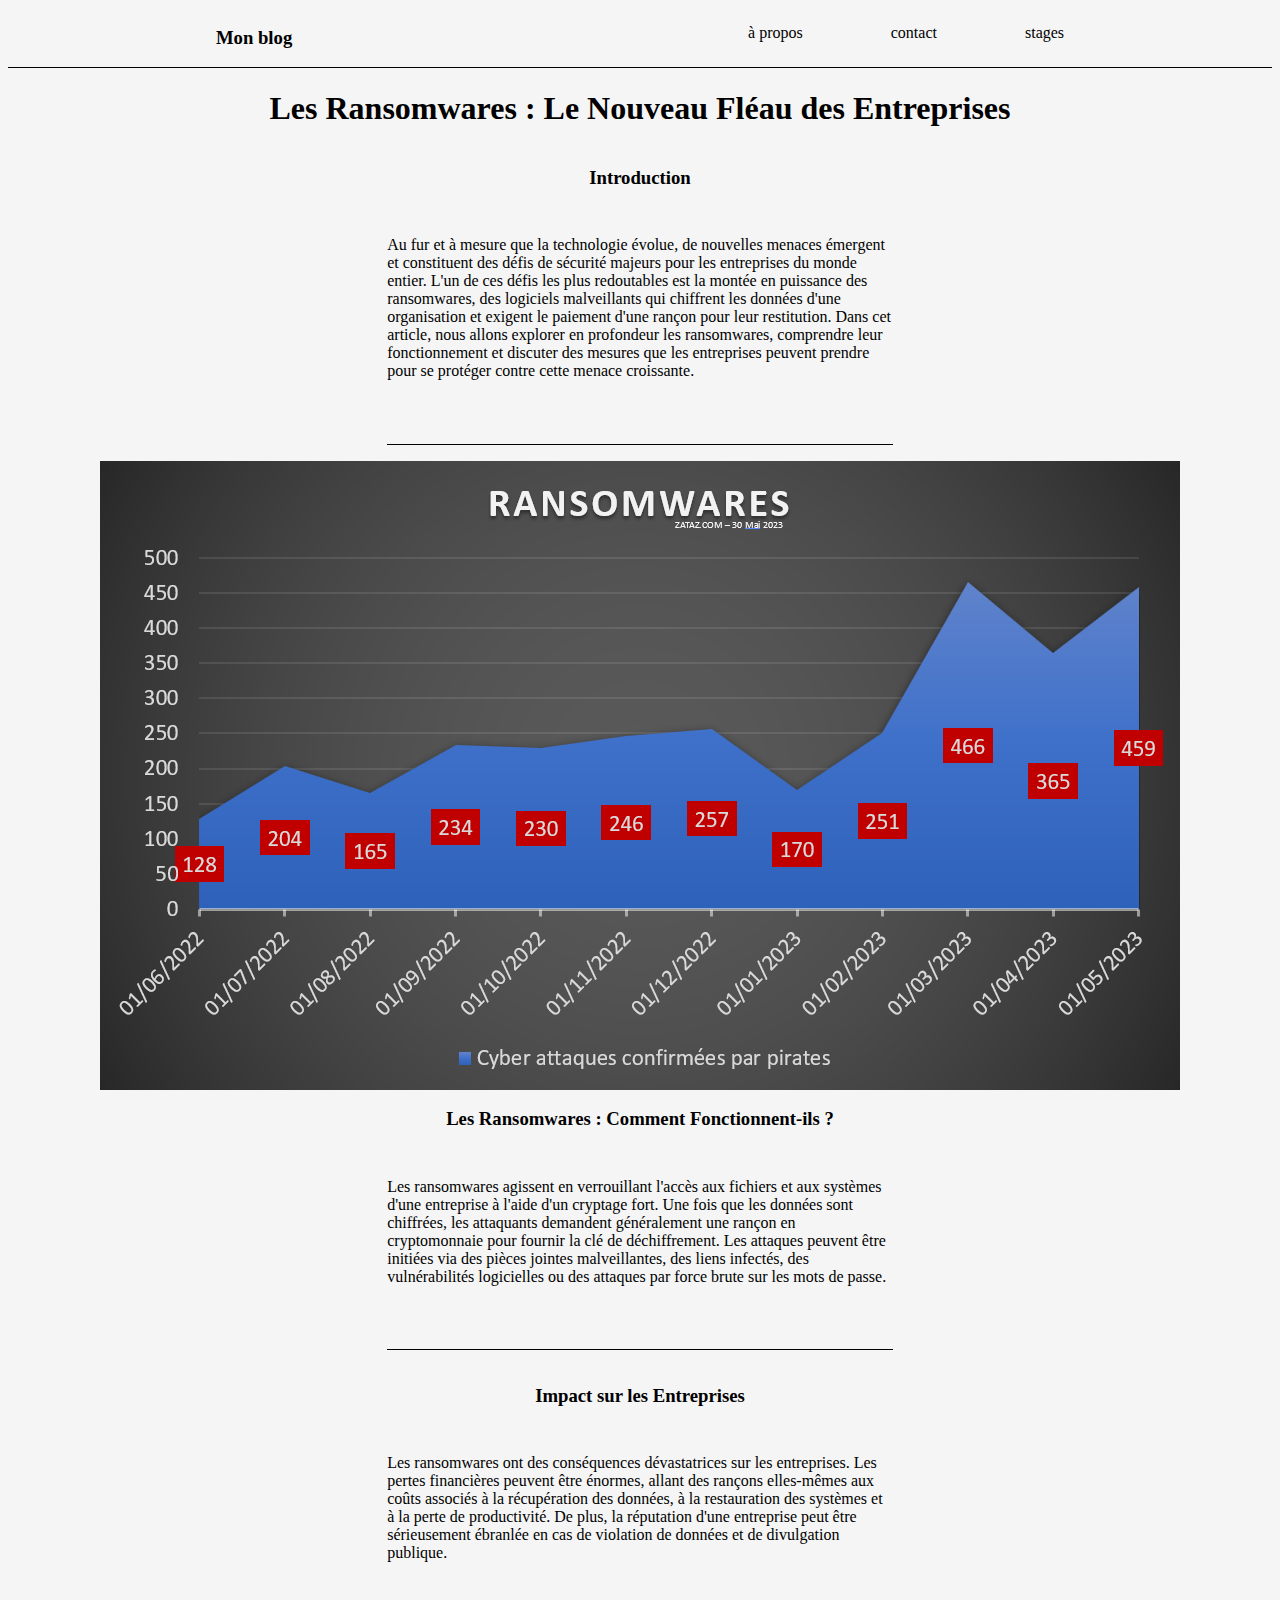
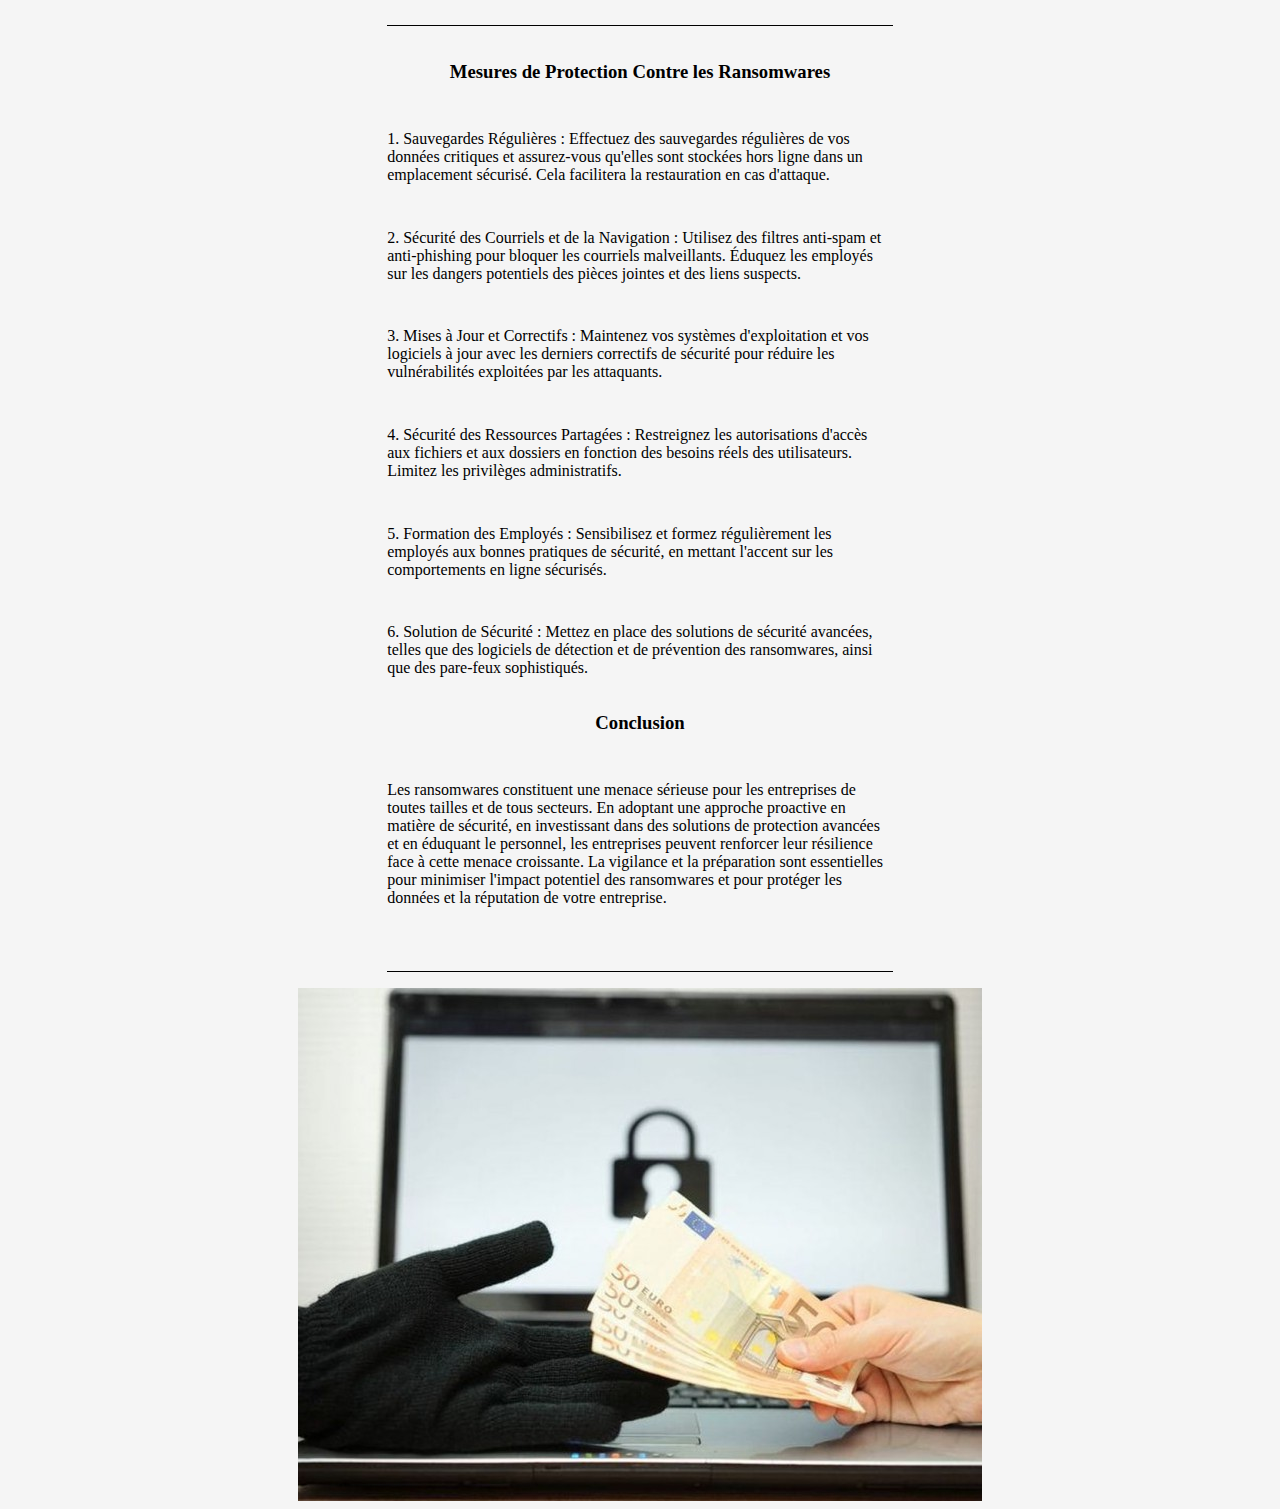
<file: pages/ransomware.html>
<!DOCTYPE html>
<html lang="fr">
<head>
    <meta charset="UTF-8">
    <meta name="viewport" content="width=device-width, initial-scale=1.0">
    <link rel="stylesheet" href="../style/style.css">
    <title>ransomware</title>
</head>
<body>
    <header>
        <h3>Mon blog</h3>
        
        <ul class="header-menu">
          <li><a href="../index.html">à propos</a></li>
          <li><a href="contact.html">contact</a></li>
          <li><a href="stages.html">stages</a></li>
        </ul>
        
      </header>

    <div class="content">
        <h1> Les Ransomwares : Le Nouveau Fléau des Entreprises</h1>
        <h3>Introduction</h3>
        <p>Au fur et à mesure que la technologie évolue, de nouvelles menaces émergent et constituent des défis de sécurité majeurs pour les entreprises du monde entier. L'un de ces défis les plus redoutables est la montée en puissance des ransomwares, des logiciels malveillants qui chiffrent les données d'une organisation et exigent le paiement d'une rançon pour leur restitution. Dans cet article, 
        nous allons explorer en profondeur les ransomwares, comprendre leur fonctionnement et discuter des mesures que les 
        entreprises peuvent prendre pour se protéger contre cette menace croissante.
        </p>
        <img src="../img/r-grph.png" alt="graphique">
        <h3>Les Ransomwares : Comment Fonctionnent-ils ?</h3>
        <p>Les ransomwares agissent en verrouillant l'accès aux fichiers et aux systèmes d'une entreprise à l'aide d'un cryptage fort. Une fois que les données sont chiffrées, les attaquants demandent généralement une rançon en cryptomonnaie pour fournir la clé de déchiffrement. Les attaques peuvent être initiées via des pièces jointes malveillantes, 
            des liens infectés, des vulnérabilités logicielles ou des attaques par force brute sur les mots de passe.
        </p>
        <h3>Impact sur les Entreprises</h3>
        <p>Les ransomwares ont des conséquences dévastatrices sur les entreprises. Les pertes financières peuvent être énormes, allant des rançons elles-mêmes aux coûts associés à la récupération des données, à la restauration des systèmes et à la perte de productivité. De plus, 
            la réputation d'une entreprise peut être sérieusement ébranlée en cas de violation de données et de divulgation publique.
        </p>
        <h3>Mesures de Protection Contre les Ransomwares</h3>
        <div class="list">
        <p>1. Sauvegardes Régulières : Effectuez des sauvegardes régulières de vos données critiques et assurez-vous qu'elles sont stockées hors ligne dans un emplacement sécurisé. Cela facilitera la restauration en cas d'attaque.</p>
        <p>2. Sécurité des Courriels et de la Navigation : Utilisez des filtres anti-spam et anti-phishing pour bloquer les courriels malveillants. Éduquez les employés sur les dangers potentiels des pièces jointes et des liens suspects.</p>
        <p>3. Mises à Jour et Correctifs : Maintenez vos systèmes d'exploitation et vos logiciels à jour avec les derniers correctifs de sécurité pour réduire les vulnérabilités exploitées par les attaquants.</p>
        <p>4. Sécurité des Ressources Partagées : Restreignez les autorisations d'accès aux fichiers et aux dossiers en fonction des besoins réels des utilisateurs. Limitez les privilèges administratifs.</p>
        <p>5. Formation des Employés : Sensibilisez et formez régulièrement les employés aux bonnes pratiques de sécurité, en mettant l'accent sur les comportements en ligne sécurisés.</p>
        <p>6. Solution de Sécurité : Mettez en place des solutions de sécurité avancées, telles que des logiciels de détection et de prévention des ransomwares, ainsi que des pare-feux sophistiqués.</p>
        </div>
        <h3>Conclusion</h3>
        <p>
            Les ransomwares constituent une menace sérieuse pour les entreprises de toutes tailles et de tous secteurs. En adoptant une approche proactive en matière de sécurité, en investissant dans des solutions de protection avancées et en éduquant le personnel, les entreprises peuvent renforcer leur résilience face à cette menace croissante. 
            La vigilance et la préparation sont essentielles pour minimiser l'impact potentiel des ransomwares et pour protéger les données et la réputation de votre entreprise.
        </p>
        <img src="../img/ransomware-donne.jpg" alt="h">
    </div>
    
</body>
</html>
</file>
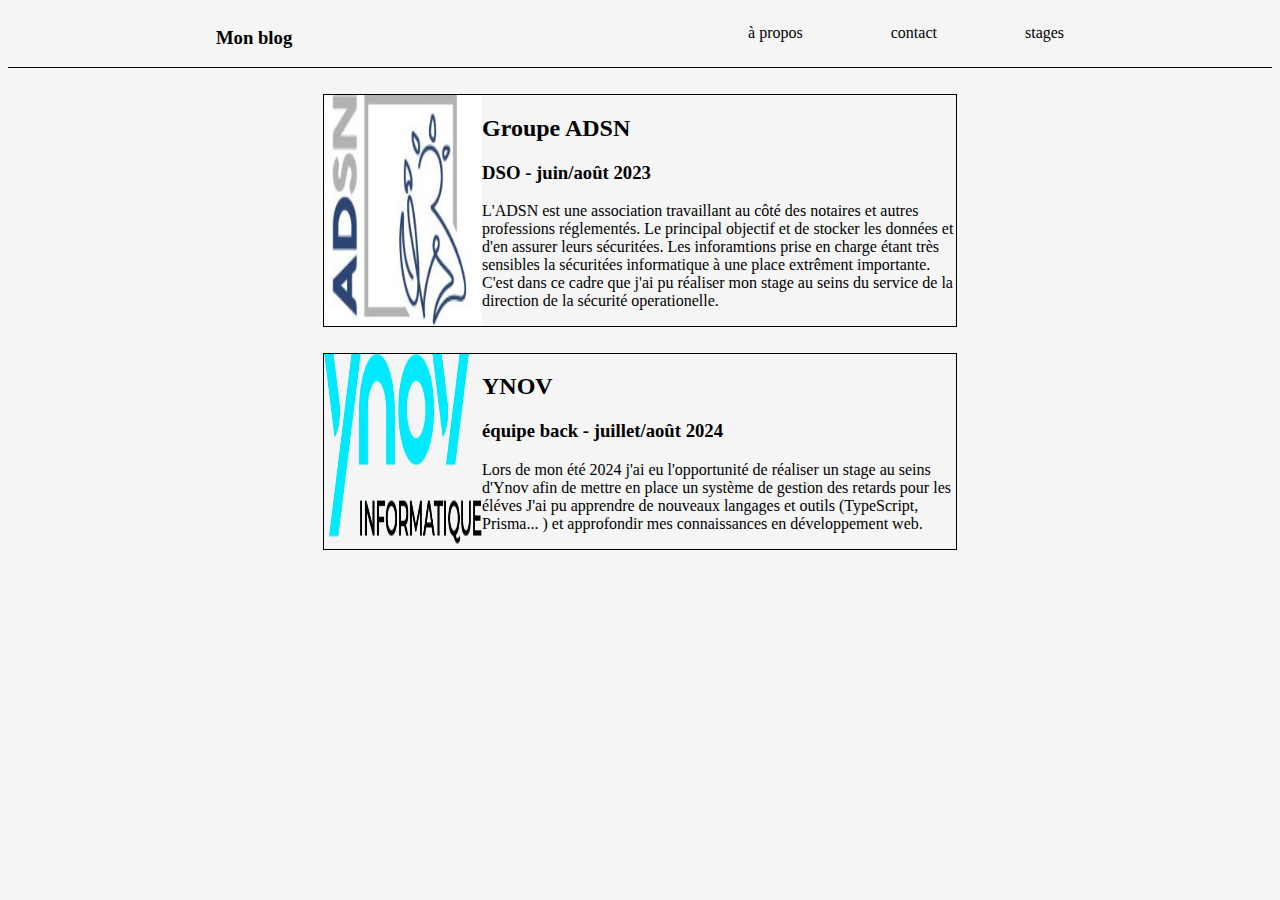
<file: pages/stages.html>
<!DOCTYPE html>
<html lang="fr">
  <head>
    <meta charset="UTF-8" />
    <meta name="viewport" content="width=device-width, initial-scale=1.0" />
    <title>stages</title>
    <link rel="stylesheet" href="../style/style.css" />
  </head>
  <body>
    <header>
        <h3>Mon blog</h3>
        
        <ul class="header-menu">
          <li><a href="../index.html">à propos</a></li>
          <li><a href="contact.html">contact</a></li>
          <li><a href="stages.html">stages</a></li>
        </ul>
        
      </header>
    <div id="stages">
      <div class="stage" id="ADSN">
        <div class="img-stage">
          <img src="../img/adsn.jpg" alt="ADSN" />
        </div>
        <div>
          <h2>Groupe ADSN</h2>
          <h3>DSO - juin/août 2023</h3>
          <p>
            L'ADSN est une association travaillant au côté des notaires et
            autres professions réglementés. Le principal objectif et de stocker
            les données et d'en assurer leurs sécuritées. Les inforamtions prise
            en charge étant très sensibles la sécuritées informatique à une
            place extrêment importante. C'est dans ce cadre que j'ai pu réaliser
            mon stage au seins du service de la direction de la sécurité
            operationelle.
          </p>
        </div>
      </div>
    </div>

    <div id="stages">
      <div class="stage" id="ADSN">
        <div class="img-stage">
          <img src="../img/Informatique.png" alt="ADSN" />
        </div>
        <div>
          <h2>YNOV</h2>
          <h3>équipe back - juillet/août 2024</h3>
          <p>
            Lors de mon été 2024 j'ai eu l'opportunité de réaliser un stage au seins d'Ynov afin de mettre en place un système de gestion des retards pour les éléves
            J'ai pu apprendre de nouveaux langages et outils  (TypeScript, Prisma... ) et approfondir mes connaissances en développement web.
          </p>
        </div>
      </div>
    </div>
  </body>


  
</html>
</file>
<file: style/style.css>
header{
    display: flex;
    justify-content: space-around;
    border-bottom: solid black 1px;
}

.header-menu{
    display: flex;
    justify-content: space-between;
}

.content{
    display: flex;
    flex-direction: column;
    align-items: center;
}

.content p{
    max-width: 40%;
    padding-bottom: 5%;
    border-bottom: 1px solid black;
    padding-top: 1%;
}

ul{
    list-style-type:none;
    display: flex;
    min-width: 25%;
    
}

.header-menu li a{
    text-decoration:none;
    color: black;
}

body{
    background-color: whitesmoke;
}

#cv img{
    max-width: 45%;
    max-height: 45%;
    margin-left: 27%;
}


#parcours{
    display: flex;
    flex-direction: column;
    align-items: center;
}

.stage{
    border: 1px solid black;
    margin-top: 2%;
    max-width: 50%;
    display: flex;
}

.stage img{
    min-height: 100%;
    width: 100%;
}

.img-stage{
    min-width: 25%;
}

#stages{
    display: flex;
    flex-direction: column;
    align-items: center;
}

#articles{
    display: flex;
    flex-wrap: wrap;
    width: 80vw;
}

#profil{
    display: flex;
    flex-direction: column;
    align-items: center;
}

.article{
    display: flex;
    border: 1px solid black;
    height: 5%;
    max-height: 5%;
    margin: 1%;
}

.photo{
    width: 50%;
    max-height: 5%;
}

.photo img{
    max-height: 100%;
    max-width: 100%;
}

.art-text{
    display: flex;
    flex-direction: column;
    align-items: center;
    padding-left: 10%;
}
.art-text a{
    text-decoration: none;
    color: black;
}

.list p{
    border: none;
    padding-bottom: 0px;
}

.list{
    display: flex;
    flex-direction: column;
    align-items: center;
   
}
</file>
